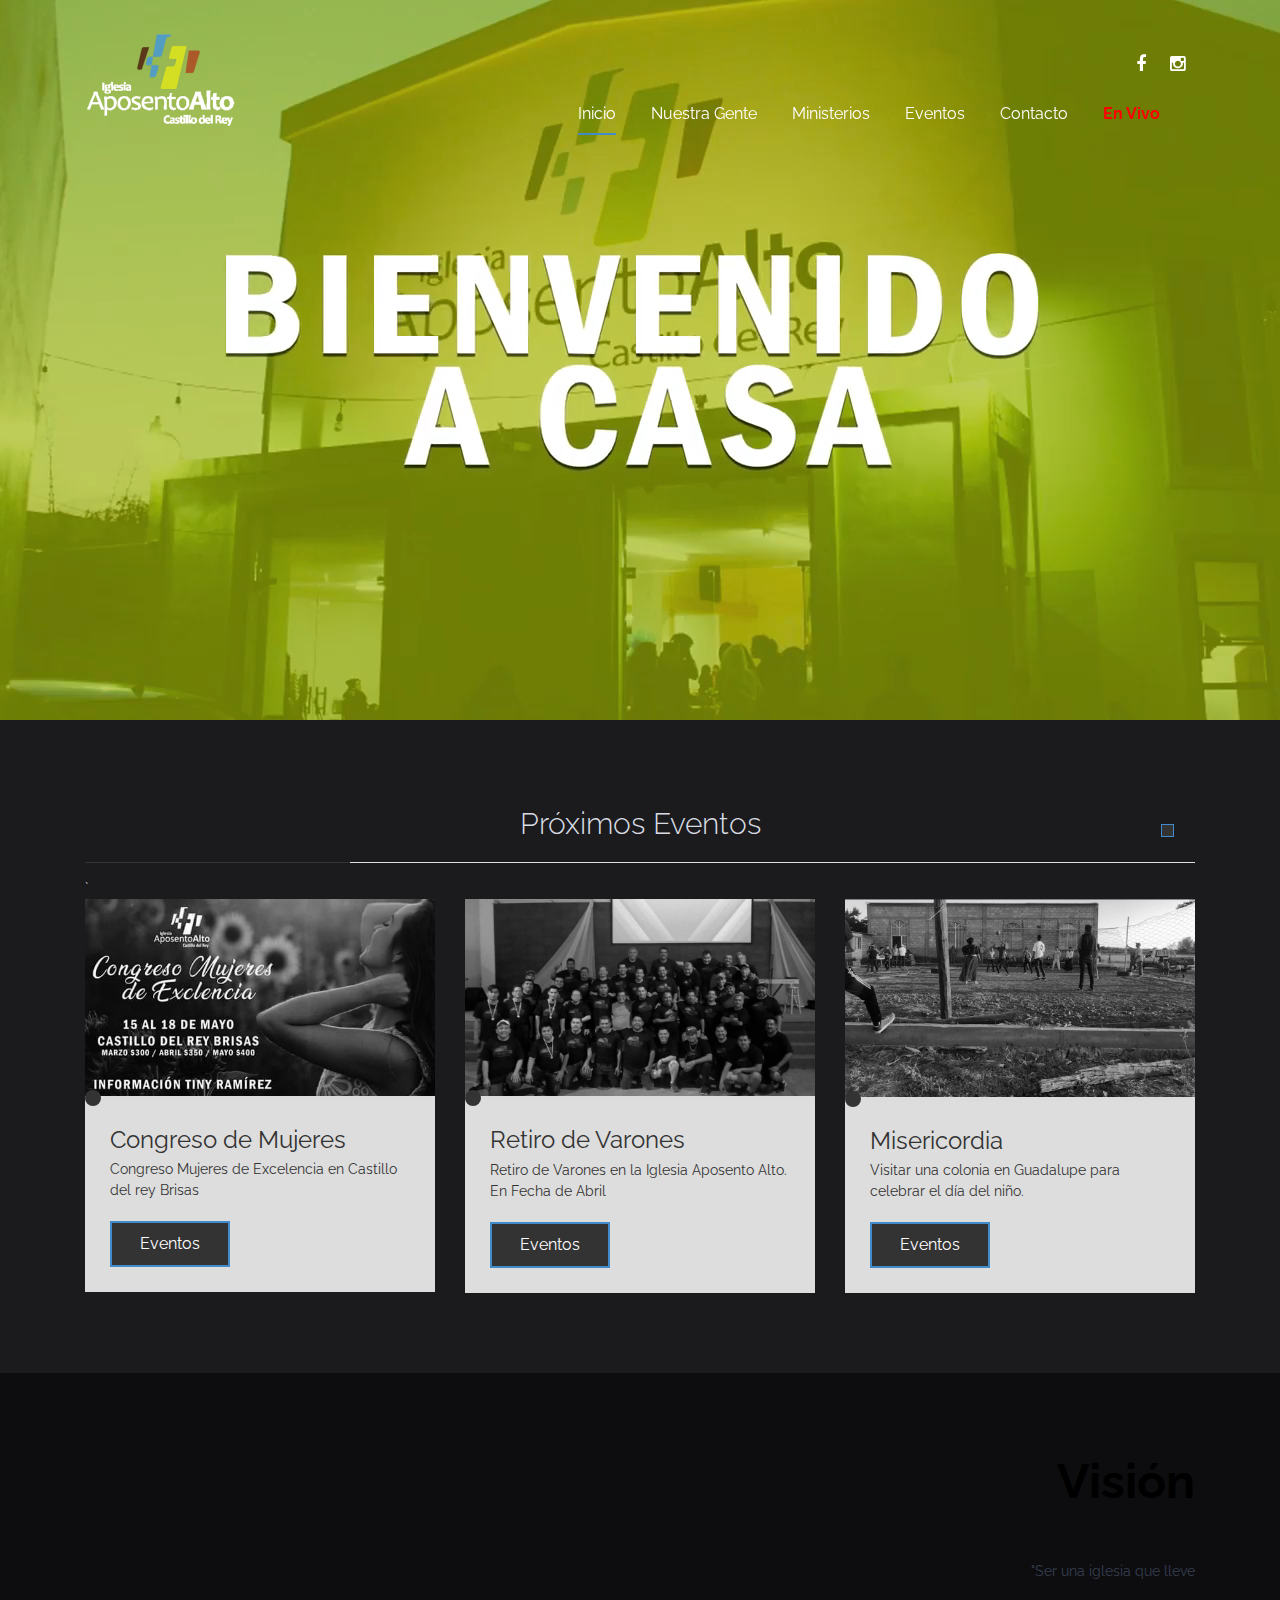
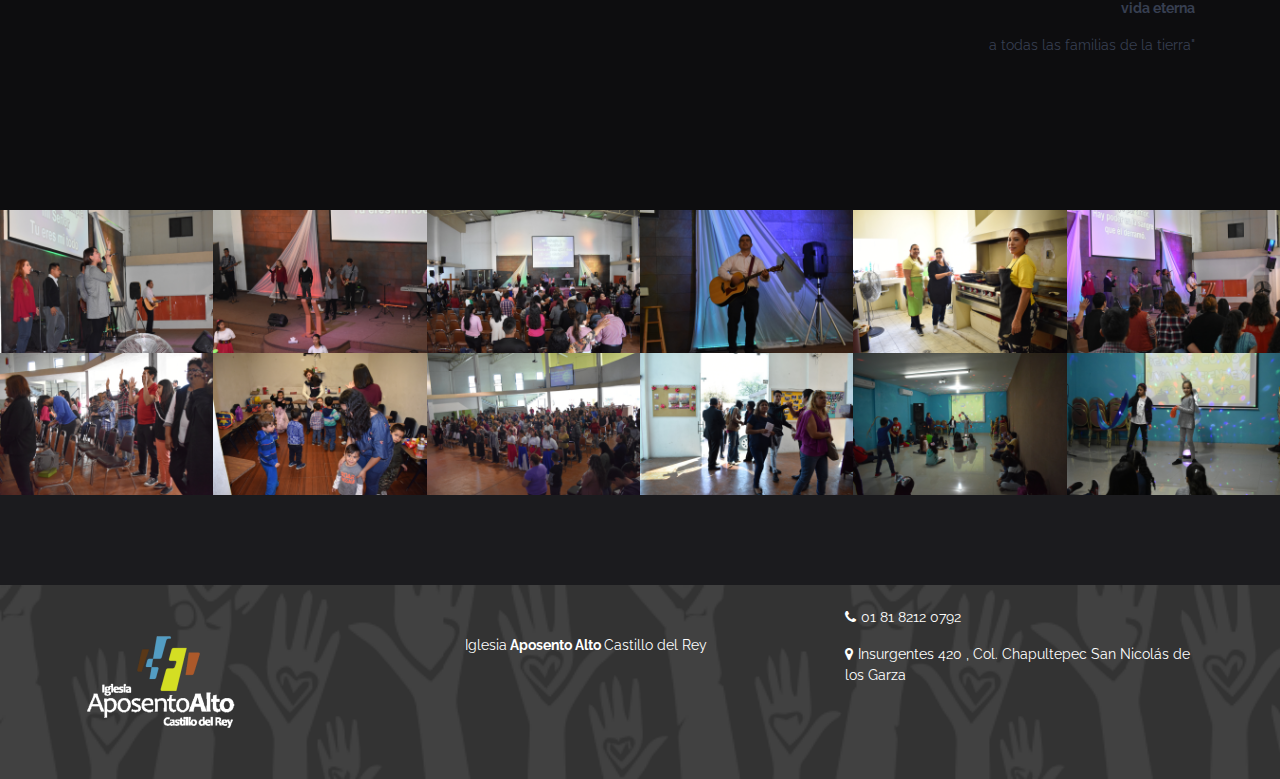
<file: index.html>
<!DOCTYPE html>
<html lang="en">
<head>
    <meta charset="utf-8">
    <meta name="viewport" content="width=device-width, initial-scale=1.0">
    <meta name="description" content="Bootstrap Responsive Onepage HTML Template">
    <meta name="author" content="">
	<!--title-->
    <title>Iglesia Aposento Alto Castillo del Rey</title>

	<!--CSS-->
    <link href="css/bootstrap.min.css" rel="stylesheet">
    <link href="css/font-awesome.min.css" rel="stylesheet">
	<link href="css/animate.css" rel="stylesheet">
	<link href="css/prettyPhoto.css" rel="stylesheet">
	<link href="css/main.css" rel="stylesheet">
	<link id="css-preset" href="css/presets/preset1.css" rel="stylesheet">
	<link href="css/responsive.css" rel="stylesheet">

	<!--Google Fonts-->
	<link href='https://fonts.googleapis.com/css?family=Raleway:400,300,500,700,800,100,600' rel='stylesheet' type='text/css'>
	<link href='https://fonts.googleapis.com/css?family=Roboto:400,900' rel='stylesheet' type='text/css'>

    <!--[if lt IE 9]>
	    <script src="js/html5shiv.js"></script>
	    <script src="js/respond.min.js"></script>
    <![endif]-->


    <!-- icons -->
    <link rel="icon" href="images/ico/favicon.ico">
    <link rel="apple-touch-icon-precomposed" sizes="144x144" href="../images/ico/apple-touch-icon-144-precomposed.png">
    <link rel="apple-touch-icon-precomposed" sizes="114x114" href="../images/ico/apple-touch-icon-114-precomposed.png">
    <link rel="apple-touch-icon-precomposed" sizes="72x72" href="../images/ico/apple-touch-icon-72-precomposed.png">
    <link rel="apple-touch-icon-precomposed" sizes="57x57" href="../images/ico/apple-touch-icon-57-precomposed.png">

</head><!--/head-->
<body>
	<!-- Page Loader -->
	<div class="preloader">
        <div id="loaderImage"></div>
    </div>
	<header id="navigation">
        <div class="navbar main-nav navbar-expand-lg" role="banner">
            <div class="container">
                <button class="navbar-toggler" type="button" data-toggle="collapse" data-target="#navbarNav" aria-controls="navbarNav" aria-expanded="false" aria-label="Toggle navigation">
                    <span class="navbar-toggler-icon"><i class="fa fa-align-justify"></i></span>
                </button>
                <a class="navbar-brand" href="index.html">
                	<h1><img class="img-fluid" src="images/logo-white.png" alt="logo"></h1>
                </a>

				<div class="top-bar">
					<div class="footer-socials text-right">
						<ul>
							<li>
								<a href="https://www.facebook.com/craposentoalto/" target="_blank">
									<i class="fa fa-facebook"></i>
								</a>
							</li>
							<li><a href="#"><i class="fa fa-instagram"></i></a></li>

						</ul>
					</div>
				</div>
                <nav id="navbarNav" class="collapse navbar-collapse navbar-right justify-content-end">
                    <ul class="nav navbar-nav">
                        <li class="active"><a href="#myVideo"><span>Inicio</span></a></li>
						<li><a href="nuestra-gente.html"><span>Nuestra Gente</span></a></li>
                        <li><a href="ministerios.html"><span>Ministerios</span></a></li>
						<li><a href="eventos.html"><span>Eventos</span></a></li>
                        <li><a href="contacto.html"><span>Contacto</span></a></li>
                        <li><a href="en-vivo.html"><span  style="color:red; font-weight: bolder;">En Vivo</span></a></li>
                    </ul>
                </nav>
            </div>
        </div>
    </header><!--/#navigation-->

	<video autoplay muted loop id="myVideo">
	  <source src="videos/video-home.mp4" type="video/mp4">
	</video>

	<div id="eventos" class="padding-bottom">
		<div class="container">
			<div class="section-title">
				<h1>Próximos Eventos</h1>
			</div>
			<div id="eventos-carousel" class="carousel slide" data-ride="carousel">
`				<ol class="carousel-indicators">
					<li data-target="#eventos-carousel" data-slide-to="0" class="active"></li>
				</ol>
				<div class="carousel-inner">
					<div class="item carousel-item active">
						<div class="row">
							<div class="col-md-4">
								<div class="list-image border-one">
									<img class="img-fluid" src="images/eventos/c-mujeres2019.jpg" alt="" />
								</div>
								<div class="list-info">
									<h2>Congreso de Mujeres</h2>

									<p>Congreso Mujeres de Excelencia en Castillo del rey Brisas</p>
									<a href="#" class="btn btn-primary">Eventos</a>
								</div>
							</div>
							<div class="col-md-4">
								<div class="list-image border-two">
									<img class="img-fluid" src="images/eventos/ev-varones.jpg" alt="" />
								</div>
								<div class="list-info">
									<h2>Retiro de Varones</h2>
									<p>Retiro de Varones en la Iglesia Aposento Alto. En Fecha de Abril </p>

									<a href="#" class="btn btn-primary">Eventos</a>
								</div>
							</div>
							<div class="col-md-4">
								<div class="list-image border-three">
									<img class="img-fluid" src="images/eventos/ev-muestra.png" alt="" />
								</div>
								<div class="list-info">
									<h2>Misericordia</h2>
									<p>Visitar una colonia en Guadalupe para celebrar el día del niño.</p>
									<a href="#" class="btn btn-primary">Eventos</a>
								</div>
							</div>
						</div>
					</div>
				</div>
			</div>
		</div>
	</div><!--/#eventos-->




	<div id="vision" class="padding-top parallax-section">
		<div class="container">
				<div class="text-right">
					<h1 style=  "font-weight: bolder; color: black">Visión</h1>
					<p>"Ser una iglesia que lleve </p>
					<p><span style=  "font-weight: bolder;">vida eterna</span></p>
					<p>a todas las familias de la tierra"</p>
				</div>
		</div>
	</div><!--/#vision-->

		<div id="photo-gallery" class="padding-bottom-two">
		<div class="container-fluid">
			<div class="row">
				<div class="col-sm-6 col-md-3 col-lg-2">
					<div class="single-photo">
						<div class="gallery-content">
							<img class="img-fluid" src="images/gallery/DSC_0044.JPG" alt="" />
							<div class="photo-info">
								<a href="images/gallery/DSC_044.JPG" data-gallery="prettyPhoto"><i class="fa fa-camera"></i></a>
							</div>
						</div>
					</div>
				</div>
				<div class="col-sm-6 col-md-3 col-lg-2">
					<div class="single-photo">
						<div class="gallery-content">
							<img class="img-fluid" src="images/gallery/DSC_0049.JPG" alt="" />
							<div class="photo-info">
								<a href="images/gallery/DSC_0049.JPG" data-gallery="prettyPhoto"><i class="fa fa-camera"></i></a>
							</div>
						</div>
					</div>
				</div>
				<div class="col-sm-6 col-md-3 col-lg-2">
					<div class="single-photo">
						<div class="gallery-content">
							<img class="img-fluid" src="images/gallery/DSC_0056.JPG" alt="" />
							<div class="photo-info">
								<a href="images/gallery/DSC_0056.JPG" data-gallery="prettyPhoto"><i class="fa fa-camera"></i></a>
							</div>
						</div>
					</div>
				</div>
				<div class="col-sm-6 col-md-3 col-lg-2">
					<div class="single-photo">
						<div class="gallery-content">
							<img class="img-fluid" src="images/gallery/DSC_0058.JPG" alt="" />
							<div class="photo-info">
								<a href="images/gallery/DSC_0058.JPG" data-gallery="prettyPhoto"><i class="fa fa-camera"></i></a>
							</div>
						</div>
					</div>
				</div>
				<div class="col-sm-6 col-md-3 col-lg-2">
					<div class="single-photo">
						<div class="gallery-content">
							<img class="img-fluid" src="images/gallery/DSC_0128.JPG" alt="" />
							<div class="photo-info">
								<a href="images/gallery/DSC_0128.JPG" data-gallery="prettyPhoto"><i class="fa fa-camera"></i></a>
							</div>
						</div>
					</div>
				</div>
				<div class="col-sm-6 col-md-3 col-lg-2">
					<div class="single-photo">
						<div class="gallery-content">
							<img class="img-fluid" src="images/gallery/DSC_0087.JPG" alt="" />
							<div class="photo-info">
								<a href="images/gallery/DSC_0087.JPG" data-gallery="prettyPhoto"><i class="fa fa-camera"></i></a>
							</div>
						</div>
					</div>
				</div>
				<div class="col-sm-6 col-md-3 col-lg-2">
					<div class="single-photo">
						<div class="gallery-content">
							<img class="img-fluid" src="images/gallery/DSC_0096.JPG" alt="" />
							<div class="photo-info">
								<a href="images/gallery/DSC_0096.JPG" data-gallery="prettyPhoto"><i class="fa fa-camera"></i></a>
							</div>
						</div>
					</div>
				</div>
				<div class="col-sm-6 col-md-3 col-lg-2">
					<div class="single-photo">
						<div class="gallery-content">
							<img class="img-fluid" src="images/gallery/DSC_0134.JPG" alt="" />
							<div class="photo-info">
								<a href="images/gallery/DSC_0134.JPG" data-gallery="prettyPhoto"><i class="fa fa-camera"></i></a>
							</div>
						</div>
					</div>
				</div>
				<div class="col-sm-6 col-md-3 col-lg-2">
					<div class="single-photo">
						<div class="gallery-content">
							<img class="img-fluid" src="images/gallery/DSC_0106.JPG" alt="" />
							<div class="photo-info">
								<a href="images/gallery/DSC_0106.JPG" data-gallery="prettyPhoto"><i class="fa fa-camera"></i></a>
							</div>
						</div>
					</div>
				</div>
				<div class="col-sm-6 col-md-3 col-lg-2">
					<div class="single-photo">
						<div class="gallery-content">
							<img class="img-fluid" src="images/gallery/DSC_0113.JPG" alt="" />
							<div class="photo-info">
								<a href="images/gallery/DSC_0113.JPG" data-gallery="prettyPhoto"><i class="fa fa-camera"></i></a>
							</div>
						</div>
					</div>
				</div>
				<div class="col-sm-6 col-md-3 col-lg-2">
					<div class="single-photo">
						<div class="gallery-content">
							<img class="img-fluid" src="images/gallery/DSC_0115.JPG" alt="" />
							<div class="photo-info">
								<a href="images/gallery/DSC_0115.JPG" data-gallery="prettyPhoto"><i class="fa fa-camera"></i></a>
							</div>
						</div>
					</div>
				</div>
				<div class="col-sm-6 col-md-3 col-lg-2">
					<div class="single-photo">
						<div class="gallery-content">
							<img class="img-fluid" src="images/gallery/DSC_0117.JPG" alt="" />
							<div class="photo-info">
								<a href="images/gallery/DSC_0117.JPG" data-gallery="prettyPhoto"><i class="fa fa-camera"></i></a>
							</div>
						</div>
					</div>
				</div>
			</div>
		</div>
	</div><!--/#Photo-Gallery-->

	<footer id="footer">
		<div class="container">
			<div class="row">
				<div class="col-md-4">
					<a href="index.html"><img class="img-fluid" src="images/logo-white.png" alt="" /></a>
				</div>
				<div class="col-md-4">
					<div class="copyright-text">
						<p>Iglesia<a href="#"> Aposento Alto </a>Castillo del Rey</p>
					</div>
				</div>
				<div class="col-md-4">
					<!-- <p><span class="contact-mail"><a href="#"><i style="margin-right: 5px" class="fa fa-envelope-o"></i>  contact@humanity.com</a></span></p> -->
					<p><span><i style="margin-right: 5px" class="fa fa-phone"></i>01 81 8212 0792</span></p>
					<p><span><i style="margin-right: 5px" class="fa fa-map-marker"></i>Insurgentes 420 , Col. Chapultepec San Nicolás de los Garza</span></p>
				</div>
			</div>
		</div>
	</footer><!--/#footer-->

	<!--/#scripts-->
    <script src="js/jquery.js"></script>
    <script src="js/popper.min.js"></script>
    <script src="js/bootstrap.min.js"></script>
	<script src="js/jquery.prettyPhoto.js"></script>
	<script src="js/jquery.parallax.js"></script>
	<script src="js/smoothscroll.js"></script>
	<script src="js/jquery.nav.js"></script>
	<script src="js/canvas.js"></script>
	<script src="js/preloader_canvas.js"></script>
    <script src="js/main.js"></script>

</body>
</html>
</file>
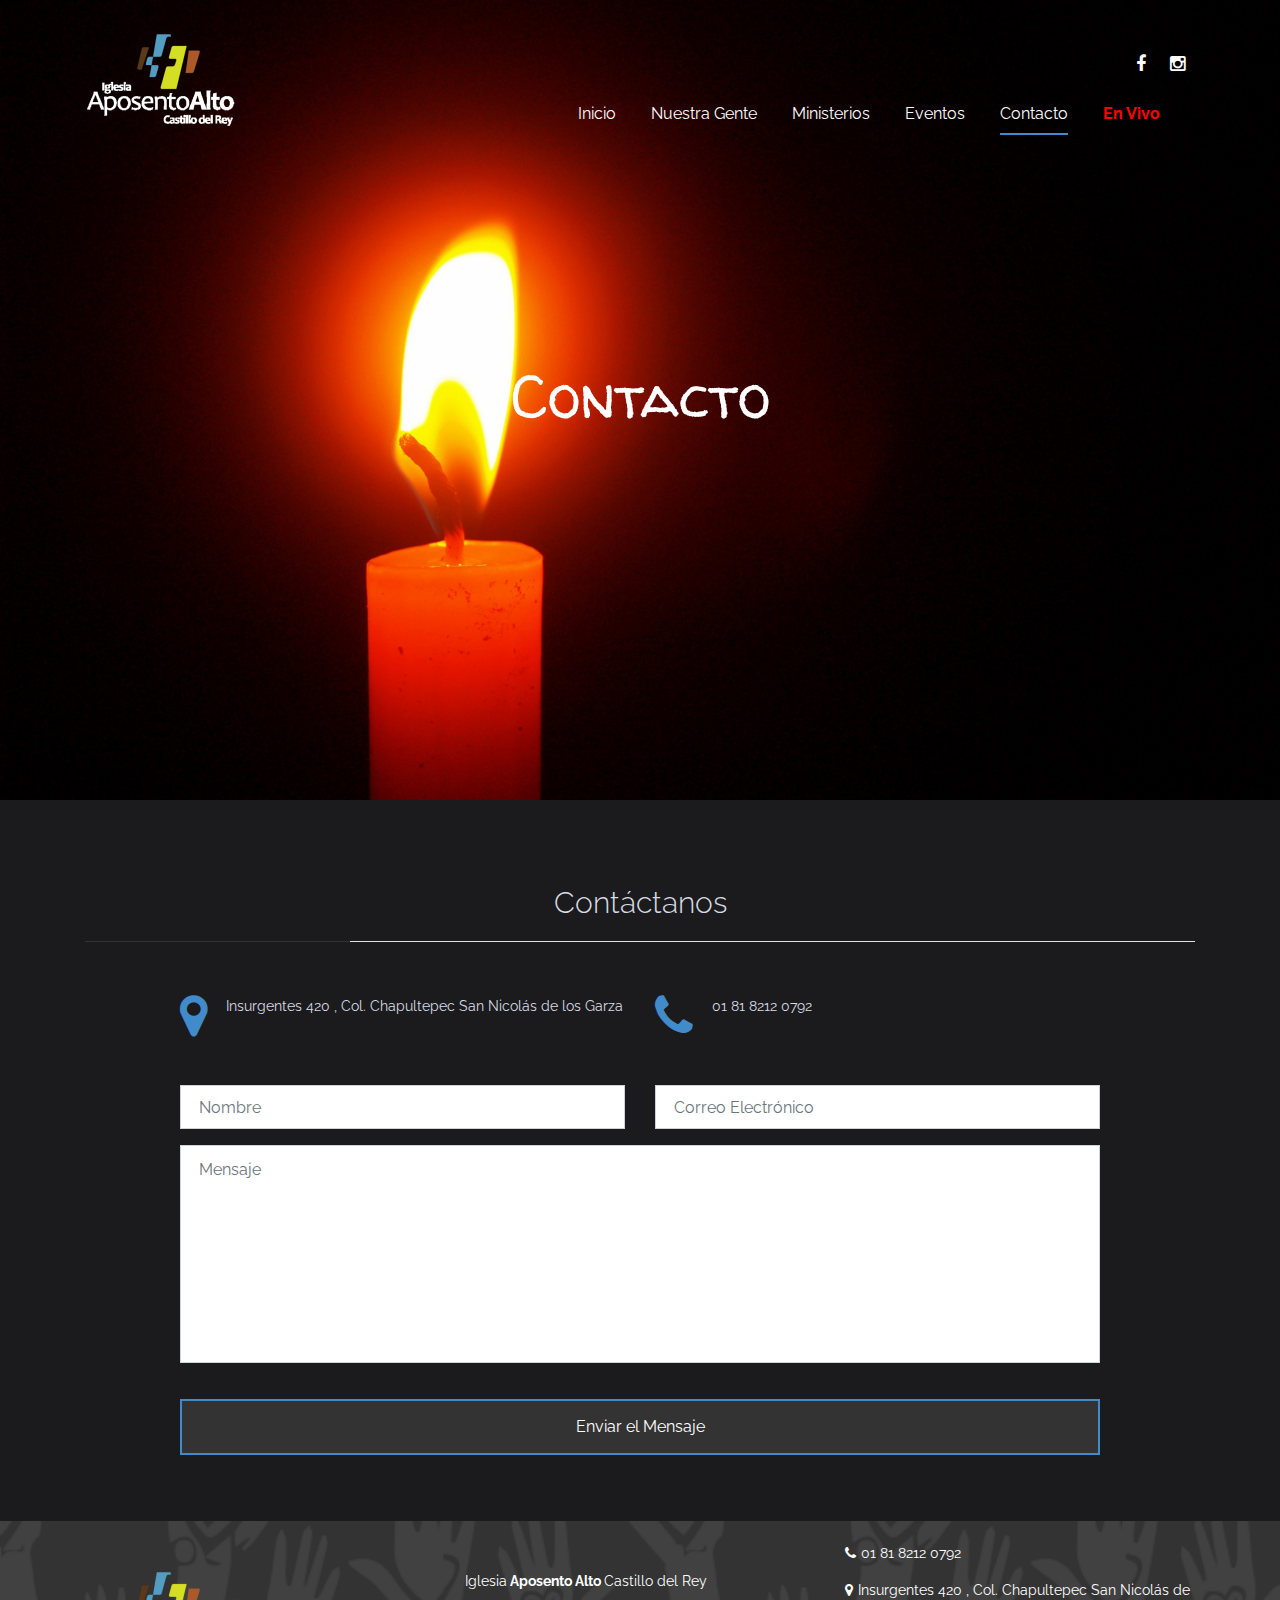
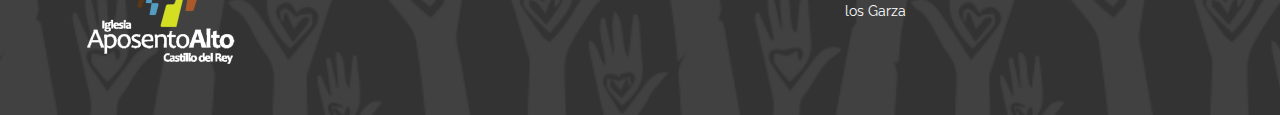
<file: contacto.html>
<!DOCTYPE html>
<html lang="en">
<head>
    <meta charset="utf-8">
    <meta name="viewport" content="width=device-width, initial-scale=1.0">
    <meta name="description" content="Bootstrap Responsive Onepage HTML Template">
    <meta name="author" content="">
	<!--title-->
    <title>Iglesia Aposento Alto Castillo del Rey</title>

	<!--CSS-->

    <link href="css/bootstrap.min.css" rel="stylesheet">
    <link href="css/font-awesome.min.css" rel="stylesheet">
	<link href="css/animate.css" rel="stylesheet">
	<link href="css/prettyPhoto.css" rel="stylesheet">
	<link href="css/main.css" rel="stylesheet">
	<link id="css-preset" href="css/presets/preset1.css" rel="stylesheet">
	<link href="css/responsive.css" rel="stylesheet">
	<link href="css/hover.css" rel="stylesheet">
	<link href="css/aos.css" rel="stylesheet">
	<!--Google Fonts-->
	<link href='https://fonts.googleapis.com/css?family=Raleway:400,300,500,700,800,100,600' rel='stylesheet' type='text/css'>
	<link href='https://fonts.googleapis.com/css?family=Roboto:400,900' rel='stylesheet' type='text/css'>
	<link href="https://fonts.googleapis.com/css?family=Walter+Turncoat" rel="stylesheet">

    <!--[if lt IE 9]>
	    <script src="js/html5shiv.js"></script>
	    <script src="js/respond.min.js"></script>
    <![endif]-->


    <!-- icons -->
    <link rel="icon" href="images/ico/favicon.ico">
    <link rel="apple-touch-icon-precomposed" sizes="144x144" href="../images/ico/apple-touch-icon-144-precomposed.png">
    <link rel="apple-touch-icon-precomposed" sizes="114x114" href="../images/ico/apple-touch-icon-114-precomposed.png">
    <link rel="apple-touch-icon-precomposed" sizes="72x72" href="../images/ico/apple-touch-icon-72-precomposed.png">
    <link rel="apple-touch-icon-precomposed" sizes="57x57" href="../images/ico/apple-touch-icon-57-precomposed.png">

</head><!--/head-->
<body>
	<!-- Page Loader -->
	<div class="preloader">
        <div id="loaderImage"></div>
    </div>
	<header id="navigation">
        <div class="navbar main-nav navbar-expand-lg" role="banner">
            <div class="container">
                <button class="navbar-toggler" type="button" data-toggle="collapse" data-target="#navbarNav" aria-controls="navbarNav" aria-expanded="false" aria-label="Toggle navigation">
                    <span class="navbar-toggler-icon"><i class="fa fa-align-justify"></i></span>
                </button>
                <a class="navbar-brand" href="index.html">
                	<h1><img class="img-fluid" src="images/logo-white.png" alt="logo"></h1>
                </a>

				<div class="top-bar">
					<div class="footer-socials text-right">
						<ul>
							<li><a target="_blank" href="https://www.facebook.com/craposentoalto/"><i class="fa fa-facebook"></i></a></li>
							<li><a href="#"><i class="fa fa-instagram"></i></a></li>
						</ul>
					</div>
				</div>
                <nav id="navbarNav" class="collapse navbar-collapse navbar-right justify-content-end">
                    <ul class="nav navbar-nav">
                        <li ><a href="index.html"><span>Inicio</span></a></li>
						<li><a href="nuestra-gente.html"><span>Nuestra Gente</span></a></li>
                        <li><a href="ministerios.html"><span>Ministerios</span></a></li>
						<li><a href="eventos.html"><span>Eventos</span></a></li>
                        <li class="active"><a href="contacto.html"><span>Contacto</span></a></li>
                        <li><a href="en-vivo.html"><span  style="color:red; font-weight: bolder;">En Vivo</span></a></li>
                    </ul>
                </nav>
            </div>
        </div>
    </header><!--/#navigation-->

	<div class="portada portada-imagen-contacto">
			<div id="title" class="row align-items-center justify-content-center">
				<h1>Contacto</h1>
			</div>
	</div>


	<div id="contact">
		<div class="container">
			<div class="section-title">
				<h1>Contáctanos</h1>
			</div>
			<div class="row">
				<div class="col-md-10 offset-md-1">
					<div class="row contact-details">
						<div class="col-md">
							<span><i class="fa fa-map-marker"></i></span>
							<p class="contact-info">Insurgentes 420 , Col. Chapultepec San Nicolás de los Garza</p>
						</div>
						<div class="col-md">
							<span><i class="fa fa-phone"></i></span>
							<p class="contact-info">01 81 8212 0792 </p>
						</div>
						<!-- <div class="col-md-4">
							<span><i class="fa fa-envelope"></i></span>
							<a class="contact-info" href="#">contact@humanity.com</a>
						</div> -->
					</div>
					<div class="contact-form">
						<form id="contact-form" class="contact-form" name="contact-form" method="post" action="#">
							<div class="row">
								<div class="form-group col-md-6">
									<input type="text" name="name" class="form-control" required="required" placeholder="Nombre">
								</div>
								<div class="form-group col-md-6">
									<input type="email" name="email" class="form-control" required="required" placeholder="Correo Electrónico">
								</div>
								<div class="form-group col">
									<textarea name="message" id="message" required="required" class="form-control" rows="8" placeholder="Mensaje"></textarea>
								</div>
							</div>
							<div class="form-group">
								<button type="submit" class="btn btn-primary">Enviar el Mensaje</button>
							</div>
						</form>
					</div>
				</div>
			</div>
		</div>
	</div><!--/#Contact-->




	<footer id="footer">
		<div class="container">
			<div class="row">
				<div class="col-md-4">
					<a href="index.html"><img class="img-fluid" src="images/logo-white.png" alt="" /></a>
				</div>
				<div class="col-md-4">
					<div class="copyright-text">
						<p>Iglesia<a href="#"> Aposento Alto </a>Castillo del Rey</p>
					</div>
				</div>
				<div class="col-md-4">
		      <!-- <p><span class="contact-mail"><a href="#"><i style="margin-right: 5px" class="fa fa-envelope-o"></i>  contact@humanity.com</a></span></p> -->
					<p><span><i style="margin-right: 5px" class="fa fa-phone"></i>01 81 8212 0792</span></p>
					<p><span><i style="margin-right: 5px" class="fa fa-map-marker"></i>Insurgentes 420 , Col. Chapultepec San Nicolás de los Garza</span></p>
				</div>
			</div>
		</div>
	</footer><!--/#footer-->

	<!--/#scripts-->
	<script src="js/aos.js"></script>
    <script src="js/jquery.js"></script>
    <script src="js/popper.min.js"></script>
    <script src="js/bootstrap.min.js"></script>
	<script src="js/jquery.prettyPhoto.js"></script>
	<script src="js/jquery.parallax.js"></script>
	<script src="js/smoothscroll.js"></script>
	<script src="js/jquery.nav.js"></script>
	<script src="js/canvas.js"></script>
	<script src="js/preloader_canvas.js"></script>
    <script src="js/main.js"></script>
    <script>AOS.init();</script>


</body>
</html>
</file>
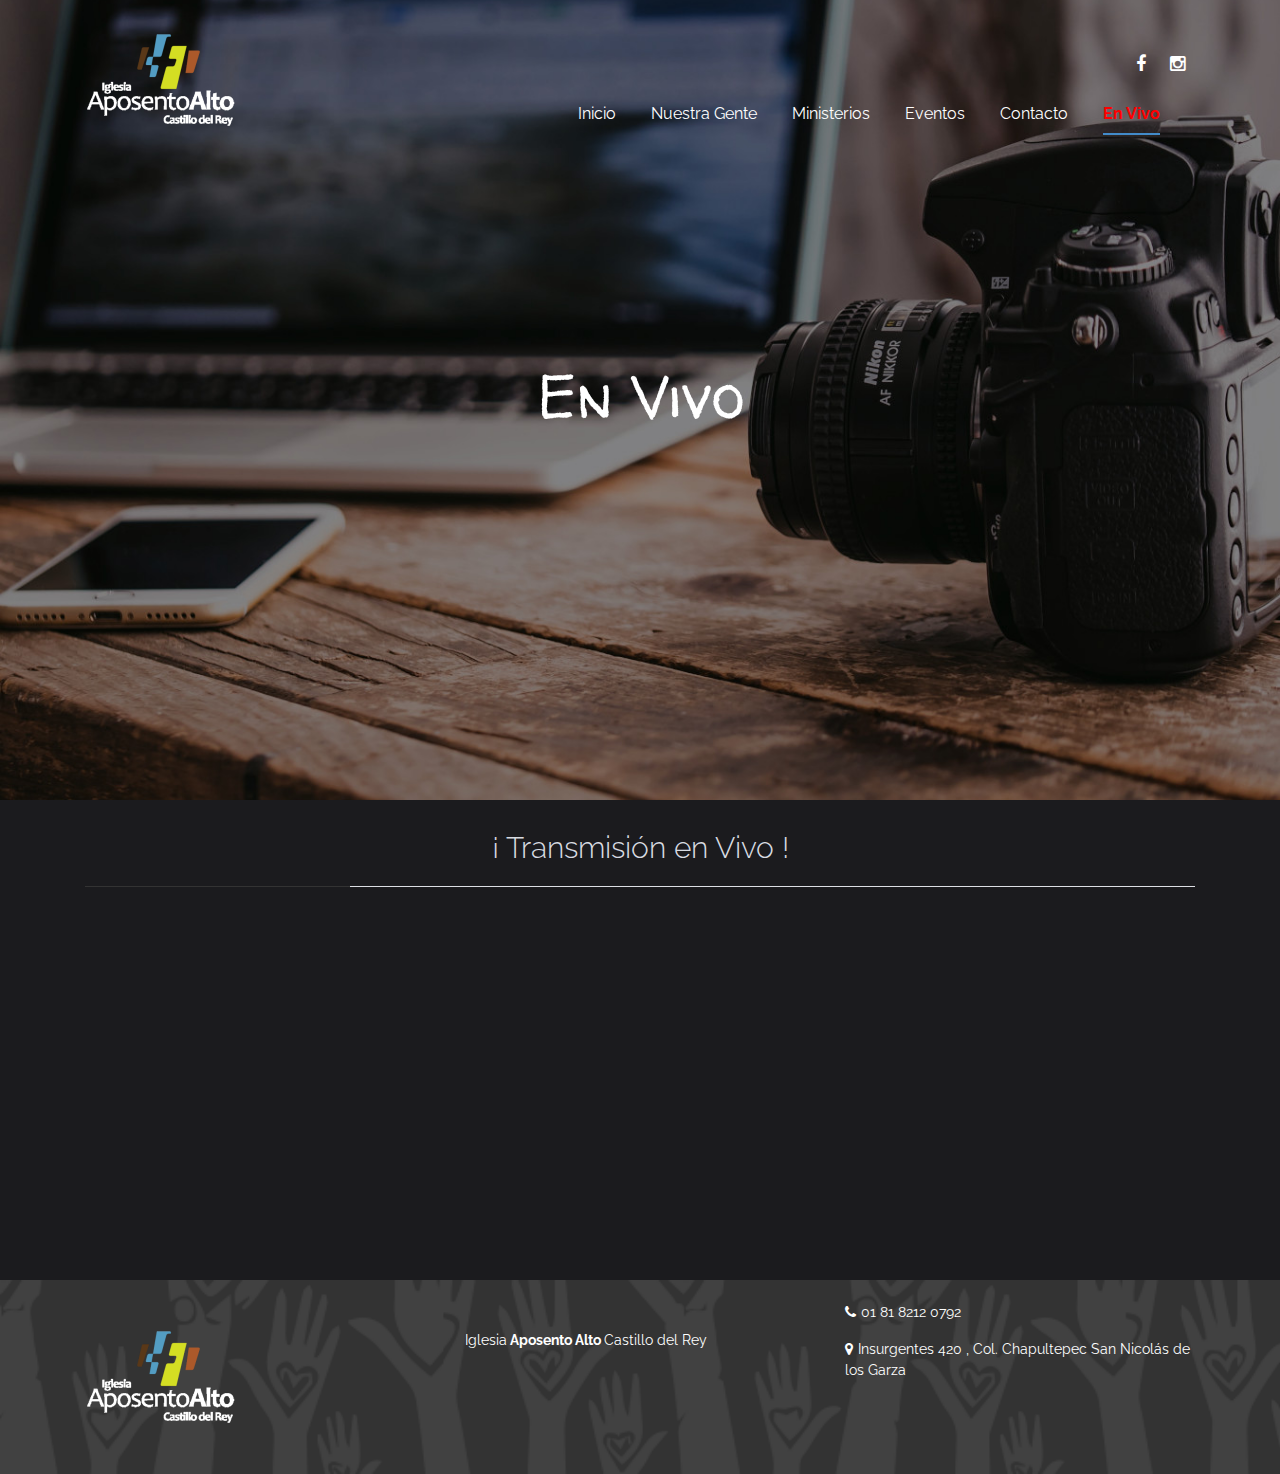
<file: en-vivo.html>
<!DOCTYPE html>
<html lang="en">
<head>
    <meta charset="utf-8">
    <meta name="viewport" content="width=device-width, initial-scale=1.0">
    <meta name="description" content="Página Web Aposento Alto Castillo del Rey">
    <meta name="Pedro de León" content="">
	<!--title-->
    <title>Iglesia Aposento Alto Castillo del Rey</title>

	<!--CSS-->

  <link href="css/bootstrap.min.css" rel="stylesheet">
  <link href="css/font-awesome.min.css" rel="stylesheet">
	<link href="css/animate.css" rel="stylesheet">
	<link href="css/prettyPhoto.css" rel="stylesheet">
	<link href="css/main.css" rel="stylesheet">
	<link id="css-preset" href="css/presets/preset1.css" rel="stylesheet">
	<link href="css/responsive.css" rel="stylesheet">
	<link href="css/hover.css" rel="stylesheet">
	<link href="css/aos.css" rel="stylesheet">
	<!--Google Fonts-->
	<link href='https://fonts.googleapis.com/css?family=Raleway:400,300,500,700,800,100,600' rel='stylesheet' type='text/css'>
	<link href='https://fonts.googleapis.com/css?family=Roboto:400,900' rel='stylesheet' type='text/css'>
	<link href="https://fonts.googleapis.com/css?family=Walter+Turncoat" rel="stylesheet">

    <!--[if lt IE 9]>
	    <script src="js/html5shiv.js"></script>
	    <script src="js/respond.min.js"></script>
    <![endif]-->


    <!-- icons -->
    <link rel="icon" href="images/ico/favicon.ico">
    <link rel="apple-touch-icon-precomposed" sizes="144x144" href="../images/ico/apple-touch-icon-144-precomposed.png">
    <link rel="apple-touch-icon-precomposed" sizes="114x114" href="../images/ico/apple-touch-icon-114-precomposed.png">
    <link rel="apple-touch-icon-precomposed" sizes="72x72" href="../images/ico/apple-touch-icon-72-precomposed.png">
    <link rel="apple-touch-icon-precomposed" sizes="57x57" href="../images/ico/apple-touch-icon-57-precomposed.png">

</head><!--/head-->
<body>
	<div id="fb-root"></div>
	<script async defer crossorigin="anonymous" src="https://connect.facebook.net/es_LA/sdk.js#xfbml=1&version=v3.3"></script>
	<!-- Page Loader -->
	<div class="preloader">
        <div id="loaderImage"></div>
    </div>
	<header id="navigation">
        <div class="navbar main-nav navbar-expand-lg" role="banner">
            <div class="container">
                <button class="navbar-toggler" type="button" data-toggle="collapse" data-target="#navbarNav" aria-controls="navbarNav" aria-expanded="false" aria-label="Toggle navigation">
                    <span class="navbar-toggler-icon"><i class="fa fa-align-justify"></i></span>
                </button>
                <a class="navbar-brand" href="index.html">
                	<h1><img class="img-fluid" src="images/logo-white.png" alt="logo"></h1>
                </a>

				<div class="top-bar">
					<div class="footer-socials text-right">
						<ul>
							<li><a target="_blank" href="https://www.facebook.com/craposentoalto/"><i class="fa fa-facebook"></i></a></li>
							<li><a href="#"><i class="fa fa-instagram"></i></a></li>
						</ul>
					</div>
				</div>
                <nav id="navbarNav" class="collapse navbar-collapse navbar-right justify-content-end">
                    <ul class="nav navbar-nav">
                        <li ><a href="index.html"><span>Inicio</span></a></li>
						            <li><a href="nuestra-gente.html"><span>Nuestra Gente</span></a></li>
                        <li><a href="ministerios.html"><span>Ministerios</span></a></li>
						            <li><a href="eventos.html"><span>Eventos</span></a></li>
                        <li ><a href="contacto.html"><span>Contacto</span></a></li>
                        <li ><a class="active" href="en-vivo.html"><span  style="color:red; font-weight: bolder;">En Vivo</span></a></li>
                    </ul>
                </nav>
            </div>
        </div>
    </header><!--/#navigation-->

	<div class="portada portada-imagen-en-vivo">
			<div id="title" class="row align-items-center justify-content-center">
				<h1>En Vivo</h1>
			</div>
	</div>


	<div id="en-vivo">
		<div class="container">
			<div class="section-title">
				<h1>¡ Transmisión en Vivo !</h1>
			</div>
			<div class="row">
				<div class="column">
					<iframe
              src="https://www.facebook.com/plugins/video.php?href=https%3A%2F%2Fwww.facebook.com%2Fcraposentoalto%2Fvideos%2F340684386630943%2F&show_text=0&width=560"
              width="560"
              height="322"
              style="border:none;overflow:hidden"
              scrolling="no" frameborder="0" allowTransparency="true" allowFullScreen="true">
          </iframe>
				</div>

				<div class="column">
          <div class="comments">
            <div  class="fb-comments"
                  data-href="http://www.facebook.com/craposentoalto/videos/340684386630943/"
                  data-width=""
                  data-numposts="5"
                  data-colorscheme="dark">
            </div>
          </div>

				</div>

			</div>
		</div>
	</div><!--/#Contact-->




	<footer id="footer">
		<div class="container">
			<div class="row">
				<div class="col-md-4">
					<a href="index.html"><img class="img-fluid" src="images/logo-white.png" alt="" /></a>
				</div>
				<div class="col-md-4">
					<div class="copyright-text">
						<p>Iglesia<a href="#"> Aposento Alto </a>Castillo del Rey</p>
					</div>
				</div>
				<div class="col-md-4">
					<!-- <p><span class="contact-mail"><a href="#"><i style="margin-right: 5px" class="fa fa-envelope-o"></i>  contact@humanity.com</a></span></p> -->
					<p><span><i style="margin-right: 5px" class="fa fa-phone"></i>01 81 8212 0792</span></p>
					<p><span><i style="margin-right: 5px" class="fa fa-map-marker"></i>Insurgentes 420 , Col. Chapultepec San Nicolás de los Garza</span></p>
				</div>
			</div>
		</div>
	</footer><!--/#footer-->

	<!--/#scripts-->
	<script src="js/aos.js"></script>
    <script src="js/jquery.js"></script>
    <script src="js/popper.min.js"></script>
    <script src="js/bootstrap.min.js"></script>
	<script src="js/jquery.prettyPhoto.js"></script>
	<script src="js/jquery.parallax.js"></script>
	<script src="js/smoothscroll.js"></script>
	<script src="js/jquery.nav.js"></script>
	<script src="js/canvas.js"></script>
	<script src="js/preloader_canvas.js"></script>
    <script src="js/main.js"></script>
    <script>AOS.init();</script>


</body>
</html>
</file>
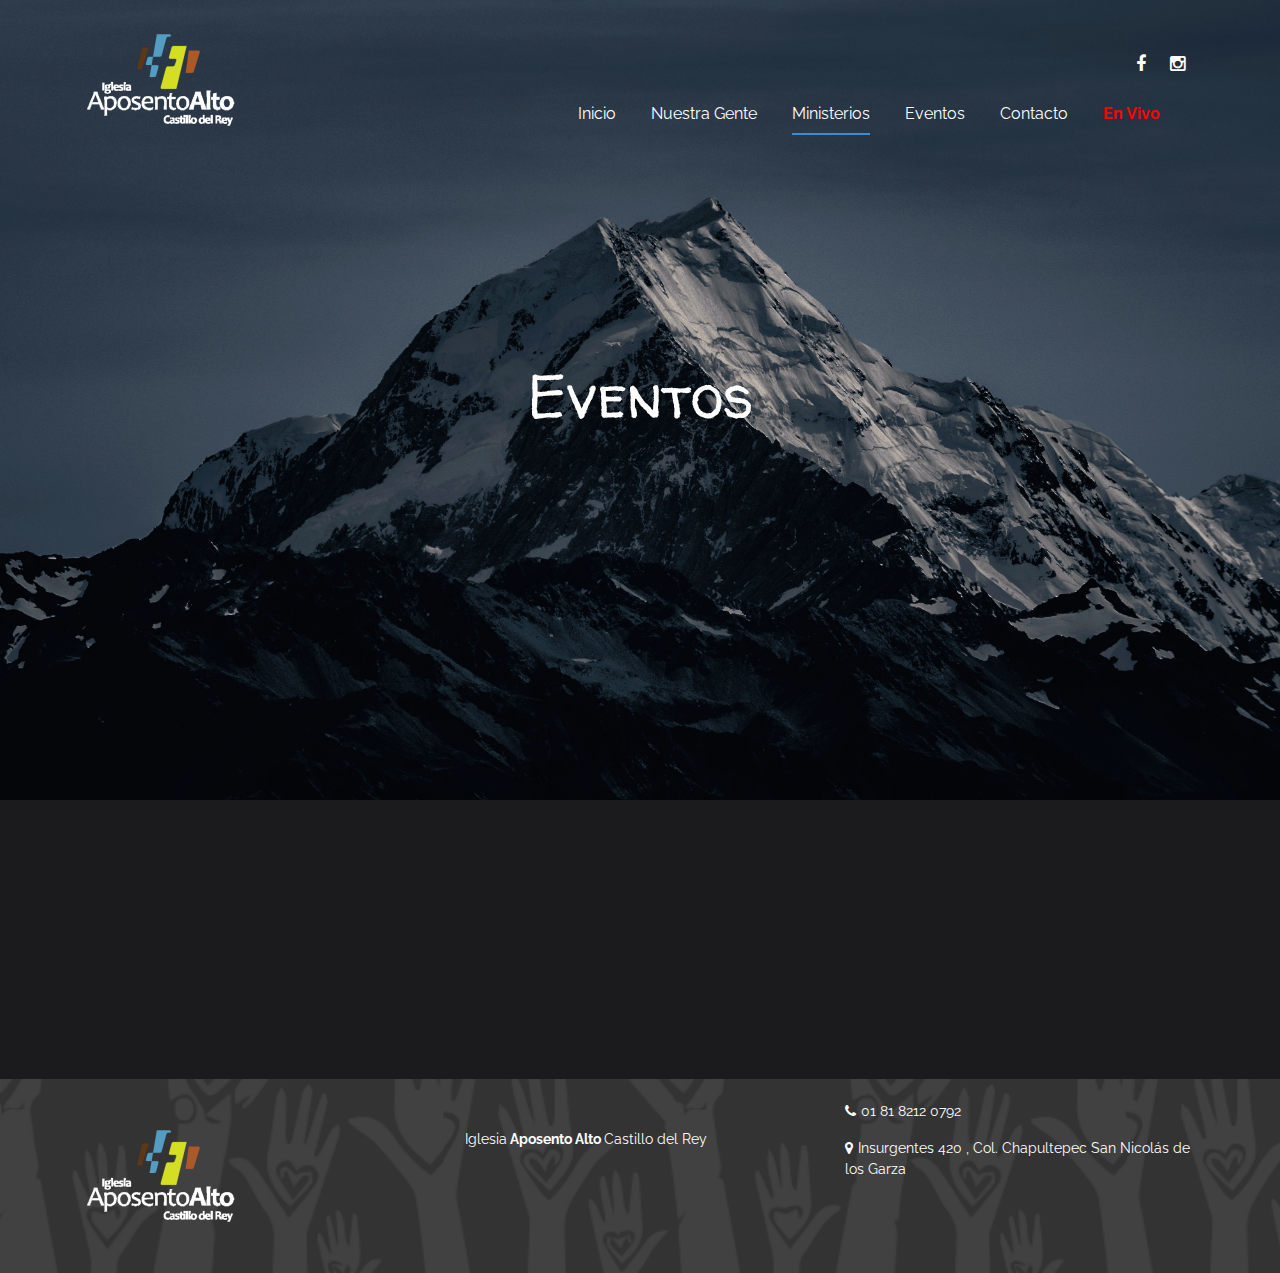
<file: eventos.html>
<!DOCTYPE html>
<html lang="en">
<head>
    <meta charset="utf-8">
    <meta name="viewport" content="width=device-width, initial-scale=1.0">
    <meta name="description" content="Bootstrap Responsive Onepage HTML Template">
    <meta name="author" content="">
	<!--title-->
    <title>Iglesia Aposento Alto Castillo del Rey</title>

	<!--CSS-->

    <link href="css/bootstrap.min.css" rel="stylesheet">
    <link href="css/font-awesome.min.css" rel="stylesheet">
	<link href="css/animate.css" rel="stylesheet">
	<link href="css/prettyPhoto.css" rel="stylesheet">
	<link href="css/main.css" rel="stylesheet">
	<link id="css-preset" href="css/presets/preset1.css" rel="stylesheet">
	<link href="css/responsive.css" rel="stylesheet">
	<link href="css/hover.css" rel="stylesheet">
	<link href="css/aos.css" rel="stylesheet">
	<!--Google Fonts-->
	<link href='https://fonts.googleapis.com/css?family=Raleway:400,300,500,700,800,100,600' rel='stylesheet' type='text/css'>
	<link href='https://fonts.googleapis.com/css?family=Roboto:400,900' rel='stylesheet' type='text/css'>
	<link href="https://fonts.googleapis.com/css?family=Walter+Turncoat" rel="stylesheet">

    <!--[if lt IE 9]>
	    <script src="js/html5shiv.js"></script>
	    <script src="js/respond.min.js"></script>
    <![endif]-->


    <!-- icons -->
    <link rel="icon" href="images/ico/favicon.ico">
    <link rel="apple-touch-icon-precomposed" sizes="144x144" href="../images/ico/apple-touch-icon-144-precomposed.png">
    <link rel="apple-touch-icon-precomposed" sizes="114x114" href="../images/ico/apple-touch-icon-114-precomposed.png">
    <link rel="apple-touch-icon-precomposed" sizes="72x72" href="../images/ico/apple-touch-icon-72-precomposed.png">
    <link rel="apple-touch-icon-precomposed" sizes="57x57" href="../images/ico/apple-touch-icon-57-precomposed.png">

</head><!--/head-->
<body>
	<!-- Page Loader -->
	<div class="preloader">
        <div id="loaderImage"></div>
    </div>
	<header id="navigation">
        <div class="navbar main-nav navbar-expand-lg" role="banner">
            <div class="container">
                <button class="navbar-toggler" type="button" data-toggle="collapse" data-target="#navbarNav" aria-controls="navbarNav" aria-expanded="false" aria-label="Toggle navigation">
                    <span class="navbar-toggler-icon"><i class="fa fa-align-justify"></i></span>
                </button>
                <a class="navbar-brand" href="index.html">
                	<h1><img class="img-fluid" src="images/logo-white.png" alt="logo"></h1>
                </a>

				<div class="top-bar">
					<div class="footer-socials text-right">
						<ul>
							<li><a href="https://www.facebook.com/craposentoalto/" target="_blank"><i class="fa fa-facebook"></i></a></li>
							<li><a href="#"><i class="fa fa-instagram"></i></a></li>
						</ul>
					</div>
				</div>
                <nav id="navbarNav" class="collapse navbar-collapse navbar-right justify-content-end">
                    <ul class="nav navbar-nav">
                        <li ><a href="index.html"><span>Inicio</span></a></li>
						<li><a href="nuestra-gente.html"><span>Nuestra Gente</span></a></li>
                        <li class="active"><a href="ministerios.html"><span>Ministerios</span></a></li>
						<li><a href=""><span>Eventos</span></a></li>
                        <li><a href="contacto.html"><span>Contacto</span></a></li>
                        <li><a href="en-vivo.html"><span  style="color:red; font-weight: bolder;">En Vivo</span></a></li>
                    </ul>
                </nav>
            </div>
        </div>
    </header><!--/#navigation-->

	<div class="portada portada-imagen-eventos">
			<div id="title" class="row align-items-center justify-content-center">
				<h1>Eventos</h1>
			</div>
	</div>



	<div id="nuestra-gente">
		<div class="card-deck">
			<div data-aos="zoom-in" class="card bg-dark text-white hvr-push">
				<div class="card-body">
					<h1 class="card-title">En construcción</h1>
				</div>
			</div>
			<div data-aos="zoom-in" class="card bg-dark text-white hvr-push">

				<div class="card-body">
					<h1 class="card-title">En construcción</h1>
				</div>
			</div>
			<div data-aos="zoom-in" class="card bg-dark text-white hvr-push">

				<div class="card-body">
					<h1 class="card-title">En construcción</h1>
				</div>
			</div>
		</div>

		<div style="padding-top: 20px;" class="card-deck">

			<div data-aos="zoom-in" class="card bg-dark text-white hvr-push">

				<div class="card-body">
					<h1 class="card-title">En construcción</h1>
				</div>
			</div>

			<div data-aos="zoom-in" class="card bg-dark text-white hvr-push">

				<div class="card-body">
					<h1 class="card-title">En construcción</h1>
				</div>
			</div>


			<div data-aos="zoom-in" class="card bg-dark text-white hvr-push">

				<div class="card-body">
					<h1 class="card-title">En construcción</h1>
				</div>
			</div>
		</div>


	</div>





	<footer id="footer">
		<div class="container">
			<div class="row">
				<div class="col-md-4">
					<a href="index.html"><img class="img-fluid" src="images/logo-white.png" alt="" /></a>
				</div>
				<div class="col-md-4">
					<div class="copyright-text">
						<p>Iglesia<a href="#"> Aposento Alto </a>Castillo del Rey</p>
					</div>
				</div>
				<div class="col-md-4">
					<!-- <p><span class="contact-mail"><a href="#"><i style="margin-right: 5px" class="fa fa-envelope-o"></i>  contact@humanity.com</a></span></p> -->
					<p><span><i style="margin-right: 5px" class="fa fa-phone"></i>01 81 8212 0792</span></p>
					<p><span><i style="margin-right: 5px" class="fa fa-map-marker"></i>Insurgentes 420 , Col. Chapultepec San Nicolás de los Garza</span></p>
				</div>
			</div>
		</div>
	</footer><!--/#footer-->

	<!--/#scripts-->
	<script src="js/aos.js"></script>
  <script src="js/jquery.js"></script>
  <script src="js/popper.min.js"></script>
  <script src="js/bootstrap.min.js"></script>
	<script src="js/jquery.prettyPhoto.js"></script>
	<script src="js/jquery.parallax.js"></script>
	<script src="js/smoothscroll.js"></script>
	<script src="js/jquery.nav.js"></script>
	<script src="js/canvas.js"></script>
	<script src="js/preloader_canvas.js"></script>
  <script src="js/main.js"></script>
  <script>AOS.init();</script>


</body>
</html>
</file>
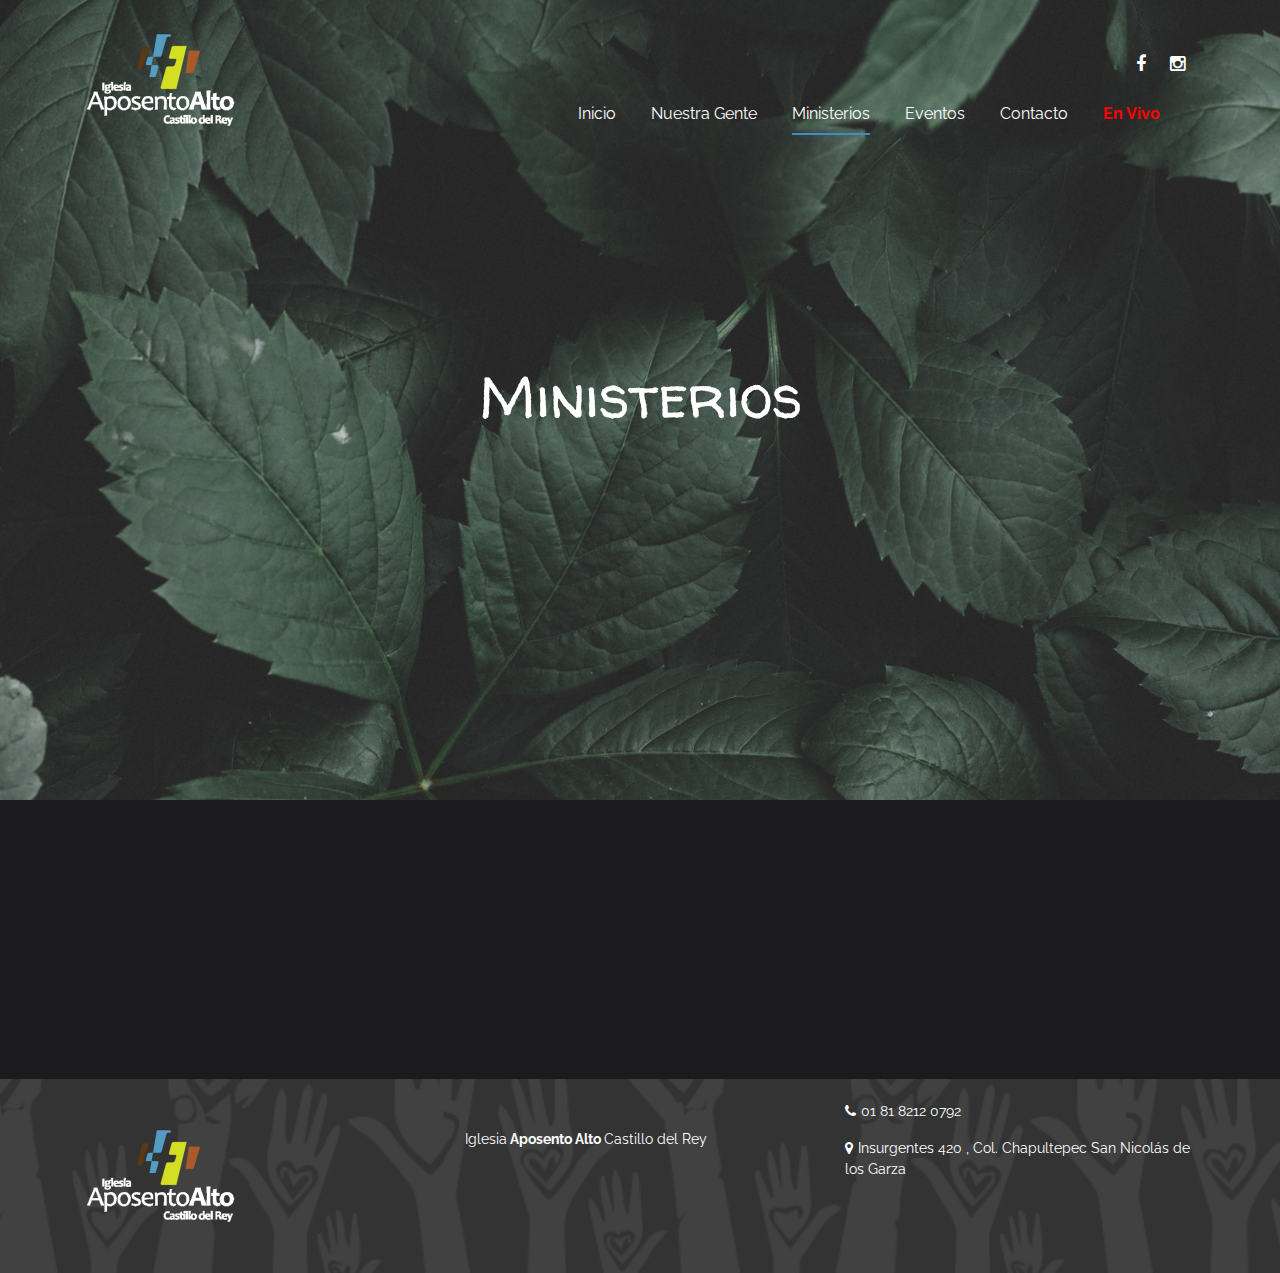
<file: ministerios.html>
<!DOCTYPE html>
<html lang="en">
<head>
    <meta charset="utf-8">
    <meta name="viewport" content="width=device-width, initial-scale=1.0">
    <meta name="description" content="Bootstrap Responsive Onepage HTML Template">
    <meta name="author" content="">
	<!--title-->
    <title>Iglesia Aposento Alto Castillo del Rey</title>

	<!--CSS-->

    <link href="css/bootstrap.min.css" rel="stylesheet">
    <link href="css/font-awesome.min.css" rel="stylesheet">
	<link href="css/animate.css" rel="stylesheet">
	<link href="css/prettyPhoto.css" rel="stylesheet">
	<link href="css/main.css" rel="stylesheet">
	<link id="css-preset" href="css/presets/preset1.css" rel="stylesheet">
	<link href="css/responsive.css" rel="stylesheet">
	<link href="css/hover.css" rel="stylesheet">
	<link href="css/aos.css" rel="stylesheet">
	<!--Google Fonts-->
	<link href='https://fonts.googleapis.com/css?family=Raleway:400,300,500,700,800,100,600' rel='stylesheet' type='text/css'>
	<link href='https://fonts.googleapis.com/css?family=Roboto:400,900' rel='stylesheet' type='text/css'>
	<link href="https://fonts.googleapis.com/css?family=Walter+Turncoat" rel="stylesheet">

    <!--[if lt IE 9]>
	    <script src="js/html5shiv.js"></script>
	    <script src="js/respond.min.js"></script>
    <![endif]-->


    <!-- icons -->
    <link rel="icon" href="images/ico/favicon.ico">
    <link rel="apple-touch-icon-precomposed" sizes="144x144" href="../images/ico/apple-touch-icon-144-precomposed.png">
    <link rel="apple-touch-icon-precomposed" sizes="114x114" href="../images/ico/apple-touch-icon-114-precomposed.png">
    <link rel="apple-touch-icon-precomposed" sizes="72x72" href="../images/ico/apple-touch-icon-72-precomposed.png">
    <link rel="apple-touch-icon-precomposed" sizes="57x57" href="../images/ico/apple-touch-icon-57-precomposed.png">

</head><!--/head-->
<body>
	<!-- Page Loader -->
	<div class="preloader">
        <div id="loaderImage"></div>
    </div>
	<header id="navigation">
        <div class="navbar main-nav navbar-expand-lg" role="banner">
            <div class="container">
                <button class="navbar-toggler" type="button" data-toggle="collapse" data-target="#navbarNav" aria-controls="navbarNav" aria-expanded="false" aria-label="Toggle navigation">
                    <span class="navbar-toggler-icon"><i class="fa fa-align-justify"></i></span>
                </button>
                <a class="navbar-brand" href="index.html">
                	<h1><img class="img-fluid" src="images/logo-white.png" alt="logo"></h1>
                </a>

				<div class="top-bar">
					<div class="footer-socials text-right">
						<ul>
							<li><a href="https://www.facebook.com/craposentoalto/" target="_blank"><i class="fa fa-facebook"></i></a></li>
							<li><a href="#"><i class="fa fa-instagram"></i></a></li>
						</ul>
					</div>
				</div>
                <nav id="navbarNav" class="collapse navbar-collapse navbar-right justify-content-end">
                    <ul class="nav navbar-nav">
                        <li ><a href="index.html"><span>Inicio</span></a></li>
						<li><a href="nuestra-gente.html"><span>Nuestra Gente</span></a></li>
                        <li class="active"><a href="ministerios.html"><span>Ministerios</span></a></li>
						<li><a href="eventos.html"><span>Eventos</span></a></li>
                        <li><a href="contacto.html"><span>Contacto</span></a></li>
                        <li><a href="en-vivo.html"><span  style="color:red; font-weight: bolder;">En Vivo</span></a></li>
                    </ul>
                </nav>
            </div>
        </div>
    </header><!--/#navigation-->

	<div class="portada portada-imagen-ministerios">
			<div id="title" class="row align-items-center justify-content-center">
				<h1>Ministerios</h1>
			</div>
	</div>



	<div id="nuestra-gente">
		<div class="card-deck">
			<div data-aos="zoom-in" class="card bg-dark text-white hvr-push">
				<div class="card-body">
					<h1 class="card-title">Alabanza</h1>
				</div>
			</div>
			<div data-aos="zoom-in" class="card bg-dark text-white hvr-push">

				<div class="card-body">
					<h1 class="card-title">Cafeteria</h1>
				</div>
			</div>
			<div data-aos="zoom-in" class="card bg-dark text-white hvr-push">

				<div class="card-body">
					<h1 class="card-title">Células</h1>
				</div>
			</div>
		</div>

		<div style="padding-top: 20px;" class="card-deck">

			<div data-aos="zoom-in" class="card bg-dark text-white hvr-push">

				<div class="card-body">
					<h1 class="card-title">Ujieres</h1>
				</div>
			</div>

			<div data-aos="zoom-in" class="card bg-dark text-white hvr-push">

				<div class="card-body">
					<h1 class="card-title">Intercesión</h1>
				</div>
			</div>


			<div data-aos="zoom-in" class="card bg-dark text-white hvr-push">

				<div class="card-body">
					<h1 class="card-title">Misericordia</h1>
				</div>
			</div>
		</div>


	</div>





	<footer id="footer">
		<div class="container">
			<div class="row">
				<div class="col-md-4">
					<a href="index.html"><img class="img-fluid" src="images/logo-white.png" alt="" /></a>
				</div>
				<div class="col-md-4">
					<div class="copyright-text">
						<p>Iglesia<a href="#"> Aposento Alto </a>Castillo del Rey</p>
					</div>
				</div>
				<div class="col-md-4">
					<!-- <p><span class="contact-mail"><a href="#"><i style="margin-right: 5px" class="fa fa-envelope-o"></i>  contact@humanity.com</a></span></p> -->
					<p><span><i style="margin-right: 5px" class="fa fa-phone"></i>01 81 8212 0792</span></p>
					<p><span><i style="margin-right: 5px" class="fa fa-map-marker"></i>Insurgentes 420 , Col. Chapultepec San Nicolás de los Garza</span></p>
				</div>
			</div>
		</div>
	</footer><!--/#footer-->

	<!--/#scripts-->
	<script src="js/aos.js"></script>
  <script src="js/jquery.js"></script>
  <script src="js/popper.min.js"></script>
  <script src="js/bootstrap.min.js"></script>
	<script src="js/jquery.prettyPhoto.js"></script>
	<script src="js/jquery.parallax.js"></script>
	<script src="js/smoothscroll.js"></script>
	<script src="js/jquery.nav.js"></script>
	<script src="js/canvas.js"></script>
	<script src="js/preloader_canvas.js"></script>
  <script src="js/main.js"></script>
  <script>AOS.init();</script>


</body>
</html>
</file>
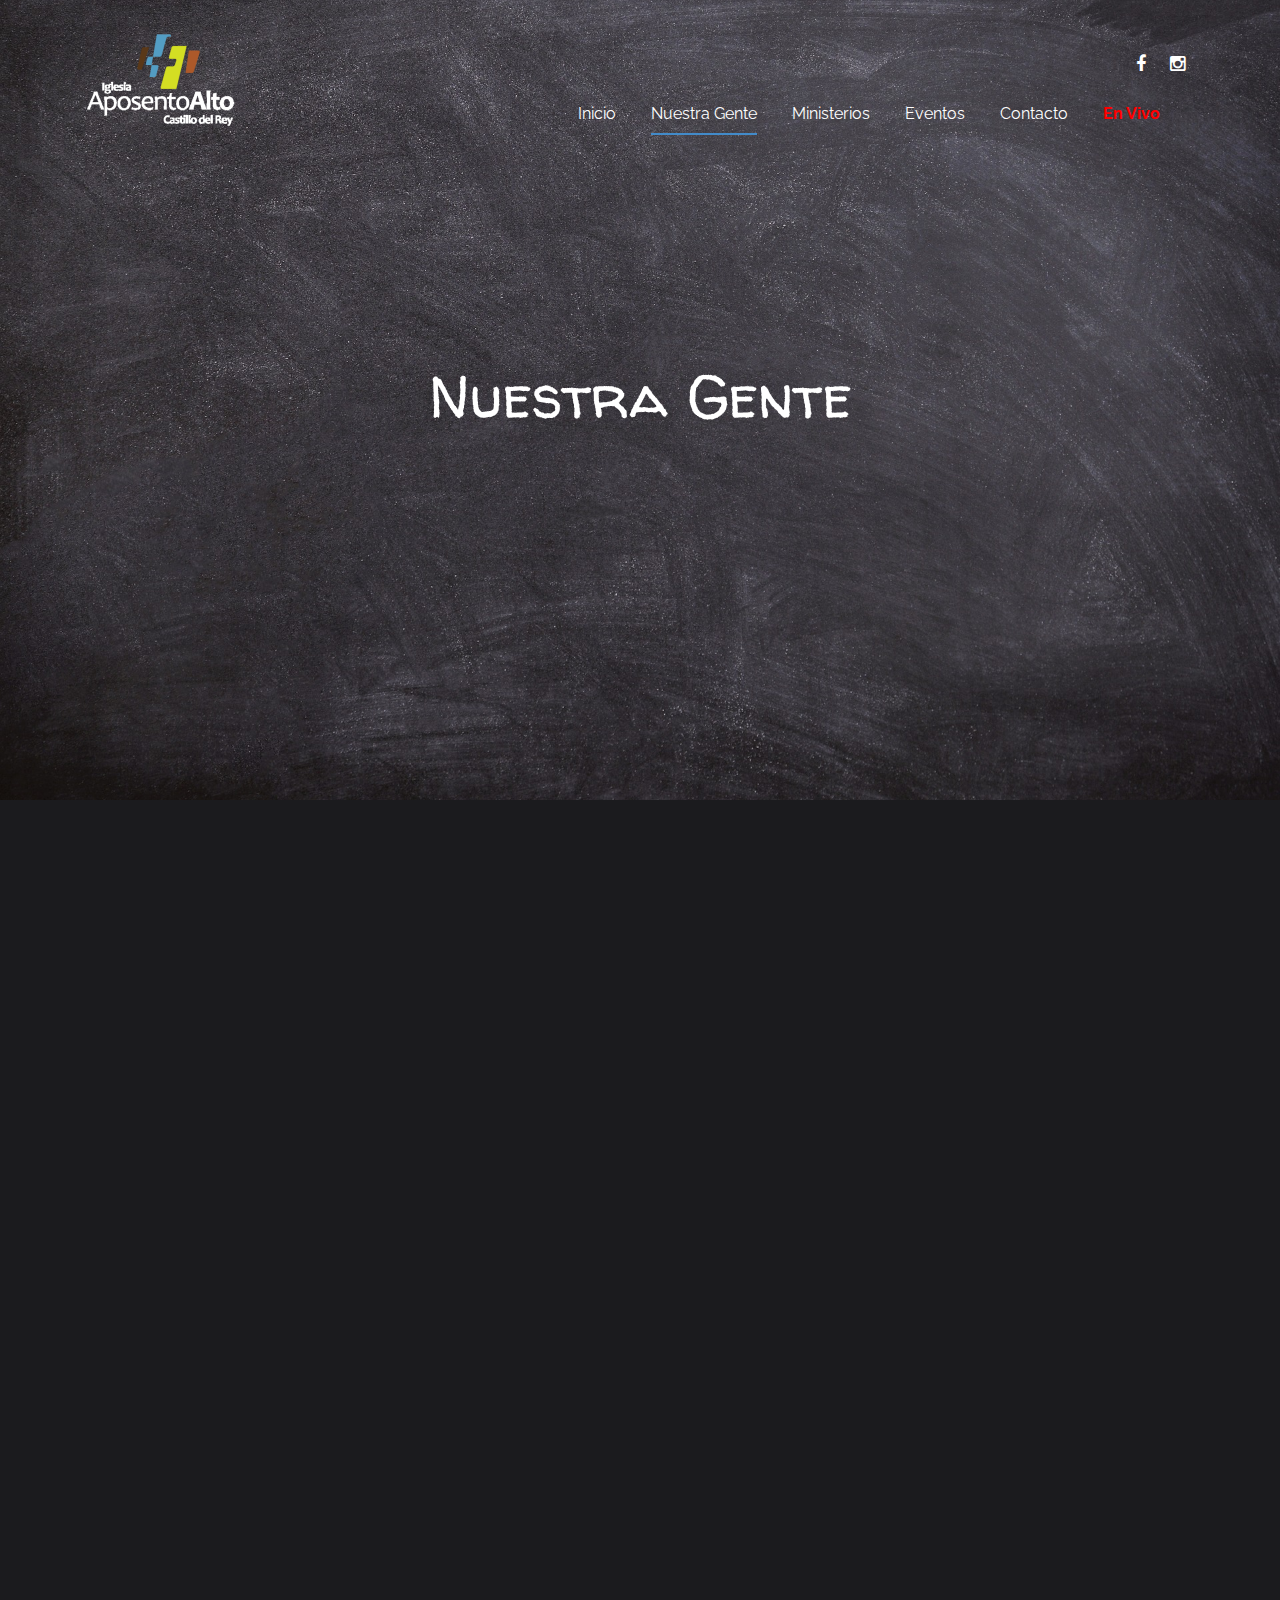
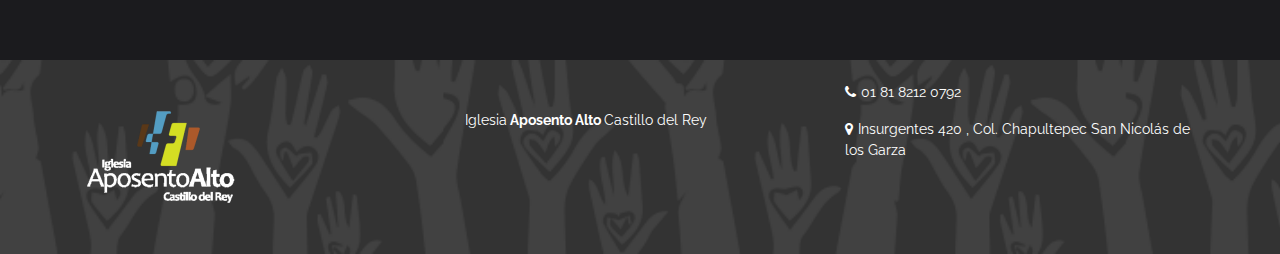
<file: nuestra-gente.html>
<!DOCTYPE html>
<html lang="en">
<head>
    <meta charset="utf-8">
    <meta name="viewport" content="width=device-width, initial-scale=1.0">
    <meta name="description" content="Bootstrap Responsive Onepage HTML Template">
    <meta name="author" content="">
	<!--title-->
    <title>Iglesia Aposento Alto Castillo del Rey</title>

	<!--CSS-->

  <link href="css/bootstrap.min.css" rel="stylesheet">
  <link href="css/font-awesome.min.css" rel="stylesheet">
	<link href="css/animate.css" rel="stylesheet">
	<link href="css/prettyPhoto.css" rel="stylesheet">
	<link href="css/main.css" rel="stylesheet">
	<link id="css-preset" href="css/presets/preset1.css" rel="stylesheet">
	<link href="css/responsive.css" rel="stylesheet">
	<link href="css/hover.css" rel="stylesheet">
	<link href="css/aos.css" rel="stylesheet">
	<!--Google Fonts-->
	<link href='https://fonts.googleapis.com/css?family=Raleway:400,300,500,700,800,100,600' rel='stylesheet' type='text/css'>
	<link href='https://fonts.googleapis.com/css?family=Roboto:400,900' rel='stylesheet' type='text/css'>
	<link href="https://fonts.googleapis.com/css?family=Walter+Turncoat" rel="stylesheet">

    <!--[if lt IE 9]>
	    <script src="js/html5shiv.js"></script>
	    <script src="js/respond.min.js"></script>
    <![endif]-->


    <!-- icons -->
    <link rel="icon" href="images/ico/favicon.ico">
    <link rel="apple-touch-icon-precomposed" sizes="144x144" href="../images/ico/apple-touch-icon-144-precomposed.png">
    <link rel="apple-touch-icon-precomposed" sizes="114x114" href="../images/ico/apple-touch-icon-114-precomposed.png">
    <link rel="apple-touch-icon-precomposed" sizes="72x72" href="../images/ico/apple-touch-icon-72-precomposed.png">
    <link rel="apple-touch-icon-precomposed" sizes="57x57" href="../images/ico/apple-touch-icon-57-precomposed.png">

</head><!--/head-->
<body>
	<!-- Page Loader -->
	<div class="preloader">
        <div id="loaderImage"></div>
    </div>
	<header id="navigation">
        <div class="navbar main-nav navbar-expand-lg" role="banner">
            <div class="container">
                <button class="navbar-toggler" type="button" data-toggle="collapse" data-target="#navbarNav" aria-controls="navbarNav" aria-expanded="false" aria-label="Toggle navigation">
                    <span class="navbar-toggler-icon"><i class="fa fa-align-justify"></i></span>
                </button>
                <a class="navbar-brand" href="index.html">
                	<h1><img class="img-fluid" src="images/logo-white.png" alt="logo"></h1>
                </a>

				<div class="top-bar">
					<div class="footer-socials text-right">
						<ul>
							<li><a href="https://www.facebook.com/craposentoalto/" target="_blank"><i class="fa fa-facebook"></i></a></li>
							<li><a href="#"><i class="fa fa-instagram"></i></a></li>
						</ul>
					</div>
				</div>
                <nav id="navbarNav" class="collapse navbar-collapse navbar-right justify-content-end">
                    <ul class="nav navbar-nav">
                        <li ><a href="index.html"><span>Inicio</span></a></li>
						<li class="active"><a href="nuestra-gente.html"><span>Nuestra Gente</span></a></li>
                        <li><a href="ministerios.html"><span>Ministerios</span></a></li>
						<li><a href="eventos.html"><span>Eventos</span></a></li>
                        <li><a href="contacto.html"><span>Contacto</span></a></li>
                        <li><a href="en-vivo.html"><span  style="color:red; font-weight: bolder;">En Vivo</span></a></li>
                    </ul>
                </nav>
            </div>
        </div>
    </header><!--/#navigation-->

	<div class="portada portada-imagen-nuestragente">
			<div  id="title" class="row align-items-center justify-content-center">
				<h1>Nuestra Gente</h1>
			</div>
	</div>



	<div id="nuestra-gente">
		<div class="card-deck">
			<div data-aos="zoom-in" class="card bg-dark text-white hvr-push">
			<img src="images/nuestra-gente/card-niños.jpg" class="card-img" alt="...">
				<div class="card-img-overlay">
					<h1 class="card-title">Niños</h1>
				</div>
			</div>
			<div data-aos="zoom-in" class="card bg-dark text-white hvr-push">
			<img src="images/nuestra-gente/card-varones.jpg" class="card-img" alt="...">
				<div class="card-img-overlay">
					<h1 class="card-title">Varones</h1>
				</div>
			</div>
			<div data-aos="zoom-in" class="card bg-dark text-white hvr-push">
			<img src="images/nuestra-gente/card-mujeres.jpg" class="card-img" alt="...">
				<div class="card-img-overlay">
					<h1 class="card-title">Mujeres</h1>
				</div>
			</div>
		</div>

		<div style="padding-top: 20px;" class="card-deck">

			<div data-aos="zoom-in" class="card bg-dark text-white hvr-push">
			<img src="images/nuestra-gente/ado-card.jpg" class="card-img" alt="...">
				<div class="card-img-overlay">
					<h1 class="card-title">Adolescentes</h1>
				</div>
			</div>

			<div data-aos="zoom-in" class="card bg-dark text-white hvr-push">
			<img src="images/nuestra-gente/card-jovenes.png" class="card-img" alt="...">
				<div class="card-img-overlay">
					<h1 class="card-title">Jóvenes</h1>
				</div>
			</div>
		</div>


	</div>





	<footer id="footer">
		<div class="container">
			<div class="row">
				<div class="col-md-4">
					<a href="index.html"><img class="img-fluid" src="images/logo-white.png" alt="" /></a>
				</div>
				<div class="col-md-4">
					<div class="copyright-text">
						<p>Iglesia<a href="#"> Aposento Alto </a>Castillo del Rey</p>
					</div>
				</div>
				<div class="col-md-4">
					<!-- <p><span class="contact-mail"><a href="#"><i style="margin-right: 5px" class="fa fa-envelope-o"></i>  contact@humanity.com</a></span></p> -->
					<p><span><i style="margin-right: 5px" class="fa fa-phone"></i>01 81 8212 0792</span></p>
					<p><span><i style="margin-right: 5px" class="fa fa-map-marker"></i>Insurgentes 420 , Col. Chapultepec San Nicolás de los Garza</span></p>
				</div>
			</div>
		</div>
	</footer><!--/#footer-->


	<!--/#scripts-->
	<script src="js/aos.js"></script>
    <script src="js/jquery.js"></script>
    <script src="js/popper.min.js"></script>
    <script src="js/bootstrap.min.js"></script>
	<script src="js/jquery.prettyPhoto.js"></script>
	<script src="js/jquery.parallax.js"></script>
	<script src="js/smoothscroll.js"></script>
	<script src="js/jquery.nav.js"></script>
	<script src="js/canvas.js"></script>
	<script src="js/preloader_canvas.js"></script>
    <script src="js/main.js"></script>
    <script>AOS.init();</script>


</body>
</html>
</file>
<file: css/prettyPhoto.css>
div.pp_default .pp_top,div.pp_default .pp_top .pp_middle,div.pp_default .pp_top .pp_left,div.pp_default .pp_top .pp_right,div.pp_default .pp_bottom,div.pp_default .pp_bottom .pp_left,div.pp_default .pp_bottom .pp_middle,div.pp_default .pp_bottom .pp_right{height:13px}
div.pp_default .pp_top .pp_left{background:url(../images/prettyPhoto/default/sprite.png) -78px -93px no-repeat}
div.pp_default .pp_top .pp_middle{background:url(../images/prettyPhoto/default/sprite_x.png) top left repeat-x}
div.pp_default .pp_top .pp_right{background:url(../images/prettyPhoto/default/sprite.png) -112px -93px no-repeat}
div.pp_default .pp_content .ppt{color:#f8f8f8}
div.pp_default .pp_content_container .pp_left{background:url(../images/prettyPhoto/default/sprite_y.png) -7px 0 repeat-y;padding-left:13px}
div.pp_default .pp_content_container .pp_right{background:url(../images/prettyPhoto/default/sprite_y.png) top right repeat-y;padding-right:13px}
div.pp_default .pp_next:hover{background:url(../images/prettyPhoto/default/sprite_next.png) center right no-repeat;cursor:pointer}
div.pp_default .pp_previous:hover{background:url(../images/prettyPhoto/default/sprite_prev.png) center left no-repeat;cursor:pointer}
div.pp_default .pp_expand{background:url(../images/prettyPhoto/default/sprite.png) 0 -29px no-repeat;cursor:pointer;width:28px;height:28px}
div.pp_default .pp_expand:hover{background:url(../images/prettyPhoto/default/sprite.png) 0 -56px no-repeat;cursor:pointer}
div.pp_default .pp_contract{background:url(../images/prettyPhoto/default/sprite.png) 0 -84px no-repeat;cursor:pointer;width:28px;height:28px}
div.pp_default .pp_contract:hover{background:url(../images/prettyPhoto/default/sprite.png) 0 -113px no-repeat;cursor:pointer}
div.pp_default .pp_close{width:30px;height:30px;background:url(../images/prettyPhoto/default/sprite.png) 2px 1px no-repeat;cursor:pointer}
div.pp_default .pp_gallery ul li a{background:url(../images/prettyPhoto/default/default_thumb.png) center center #f8f8f8;border:1px solid #aaa}
div.pp_default .pp_social{margin-top:7px}
div.pp_default .pp_gallery a.pp_arrow_previous,div.pp_default .pp_gallery a.pp_arrow_next{position:static;left:auto}
div.pp_default .pp_nav .pp_play,div.pp_default .pp_nav .pp_pause{background:url(../images/prettyPhoto/default/sprite.png) -51px 1px no-repeat;height:30px;width:30px}
div.pp_default .pp_nav .pp_pause{background-position:-51px -29px}
div.pp_default a.pp_arrow_previous,div.pp_default a.pp_arrow_next{background:url(../images/prettyPhoto/default/sprite.png) -31px -3px no-repeat;height:20px;width:20px;margin:4px 0 0}
div.pp_default a.pp_arrow_next{left:52px;background-position:-82px -3px}
div.pp_default .pp_content_container .pp_details{margin-top:5px}
div.pp_default .pp_nav{clear:none;height:30px;width:110px;position:relative}
div.pp_default .pp_nav .currentTextHolder{font-family:Georgia;font-style:italic;color:#999;font-size:11px;left:75px;line-height:25px;position:absolute;top:2px;margin:0;padding:0 0 0 10px}
div.pp_default .pp_close:hover,div.pp_default .pp_nav .pp_play:hover,div.pp_default .pp_nav .pp_pause:hover,div.pp_default .pp_arrow_next:hover,div.pp_default .pp_arrow_previous:hover{opacity:0.7}
div.pp_default .pp_description{font-size:11px;font-weight:700;line-height:14px;margin:5px 50px 5px 0}
div.pp_default .pp_bottom .pp_left{background:url(../images/prettyPhoto/default/sprite.png) -78px -127px no-repeat}
div.pp_default .pp_bottom .pp_middle{background:url(../images/prettyPhoto/default/sprite_x.png) bottom left repeat-x}
div.pp_default .pp_bottom .pp_right{background:url(../images/prettyPhoto/default/sprite.png) -112px -127px no-repeat}
div.pp_default .pp_loaderIcon{background:url(../images/prettyPhoto/default/loader.gif) center center no-repeat}
div.light_rounded .pp_top .pp_left{background:url(../images/prettyPhoto/light_rounded/sprite.png) -88px -53px no-repeat}
div.light_rounded .pp_top .pp_right{background:url(../images/prettyPhoto/light_rounded/sprite.png) -110px -53px no-repeat}
div.light_rounded .pp_next:hover{background:url(../images/prettyPhoto/light_rounded/btnNext.png) center right no-repeat;cursor:pointer}
div.light_rounded .pp_previous:hover{background:url(../images/prettyPhoto/light_rounded/btnPrevious.png) center left no-repeat;cursor:pointer}
div.light_rounded .pp_expand{background:url(../images/prettyPhoto/light_rounded/sprite.png) -31px -26px no-repeat;cursor:pointer}
div.light_rounded .pp_expand:hover{background:url(../images/prettyPhoto/light_rounded/sprite.png) -31px -47px no-repeat;cursor:pointer}
div.light_rounded .pp_contract{background:url(../images/prettyPhoto/light_rounded/sprite.png) 0 -26px no-repeat;cursor:pointer}
div.light_rounded .pp_contract:hover{background:url(../images/prettyPhoto/light_rounded/sprite.png) 0 -47px no-repeat;cursor:pointer}
div.light_rounded .pp_close{width:75px;height:22px;background:url(../images/prettyPhoto/light_rounded/sprite.png) -1px -1px no-repeat;cursor:pointer}
div.light_rounded .pp_nav .pp_play{background:url(../images/prettyPhoto/light_rounded/sprite.png) -1px -100px no-repeat;height:15px;width:14px}
div.light_rounded .pp_nav .pp_pause{background:url(../images/prettyPhoto/light_rounded/sprite.png) -24px -100px no-repeat;height:15px;width:14px}
div.light_rounded .pp_arrow_previous{background:url(../images/prettyPhoto/light_rounded/sprite.png) 0 -71px no-repeat}
div.light_rounded .pp_arrow_next{background:url(../images/prettyPhoto/light_rounded/sprite.png) -22px -71px no-repeat}
div.light_rounded .pp_bottom .pp_left{background:url(../images/prettyPhoto/light_rounded/sprite.png) -88px -80px no-repeat}
div.light_rounded .pp_bottom .pp_right{background:url(../images/prettyPhoto/light_rounded/sprite.png) -110px -80px no-repeat}
div.dark_rounded .pp_top .pp_left{background:url(../images/prettyPhoto/dark_rounded/sprite.png) -88px -53px no-repeat}
div.dark_rounded .pp_top .pp_right{background:url(../images/prettyPhoto/dark_rounded/sprite.png) -110px -53px no-repeat}
div.dark_rounded .pp_content_container .pp_left{background:url(../images/prettyPhoto/dark_rounded/contentPattern.png) top left repeat-y}
div.dark_rounded .pp_content_container .pp_right{background:url(../images/prettyPhoto/dark_rounded/contentPattern.png) top right repeat-y}
div.dark_rounded .pp_next:hover{background:url(../images/prettyPhoto/dark_rounded/btnNext.png) center right no-repeat;cursor:pointer}
div.dark_rounded .pp_previous:hover{background:url(../images/prettyPhoto/dark_rounded/btnPrevious.png) center left no-repeat;cursor:pointer}
div.dark_rounded .pp_expand{background:url(../images/prettyPhoto/dark_rounded/sprite.png) -31px -26px no-repeat;cursor:pointer}
div.dark_rounded .pp_expand:hover{background:url(../images/prettyPhoto/dark_rounded/sprite.png) -31px -47px no-repeat;cursor:pointer}
div.dark_rounded .pp_contract{background:url(../images/prettyPhoto/dark_rounded/sprite.png) 0 -26px no-repeat;cursor:pointer}
div.dark_rounded .pp_contract:hover{background:url(../images/prettyPhoto/dark_rounded/sprite.png) 0 -47px no-repeat;cursor:pointer}
div.dark_rounded .pp_close{width:75px;height:22px;background:url(../images/prettyPhoto/dark_rounded/sprite.png) -1px -1px no-repeat;cursor:pointer}
div.dark_rounded .pp_description{margin-right:85px;color:#fff}
div.dark_rounded .pp_nav .pp_play{background:url(../images/prettyPhoto/dark_rounded/sprite.png) -1px -100px no-repeat;height:15px;width:14px}
div.dark_rounded .pp_nav .pp_pause{background:url(../images/prettyPhoto/dark_rounded/sprite.png) -24px -100px no-repeat;height:15px;width:14px}
div.dark_rounded .pp_arrow_previous{background:url(../images/prettyPhoto/dark_rounded/sprite.png) 0 -71px no-repeat}
div.dark_rounded .pp_arrow_next{background:url(../images/prettyPhoto/dark_rounded/sprite.png) -22px -71px no-repeat}
div.dark_rounded .pp_bottom .pp_left{background:url(../images/prettyPhoto/dark_rounded/sprite.png) -88px -80px no-repeat}
div.dark_rounded .pp_bottom .pp_right{background:url(../images/prettyPhoto/dark_rounded/sprite.png) -110px -80px no-repeat}
div.dark_rounded .pp_loaderIcon{background:url(../images/prettyPhoto/dark_rounded/loader.gif) center center no-repeat}
div.dark_square .pp_left,div.dark_square .pp_middle,div.dark_square .pp_right,div.dark_square .pp_content{background:#000}
div.dark_square .pp_description{color:#fff;margin:0 85px 0 0}
div.dark_square .pp_loaderIcon{background:url(../images/prettyPhoto/dark_square/loader.gif) center center no-repeat}
div.dark_square .pp_expand{background:url(../images/prettyPhoto/dark_square/sprite.png) -31px -26px no-repeat;cursor:pointer}
div.dark_square .pp_expand:hover{background:url(../images/prettyPhoto/dark_square/sprite.png) -31px -47px no-repeat;cursor:pointer}
div.dark_square .pp_contract{background:url(../images/prettyPhoto/dark_square/sprite.png) 0 -26px no-repeat;cursor:pointer}
div.dark_square .pp_contract:hover{background:url(../images/prettyPhoto/dark_square/sprite.png) 0 -47px no-repeat;cursor:pointer}
div.dark_square .pp_close{width:75px;height:22px;background:url(../images/prettyPhoto/dark_square/sprite.png) -1px -1px no-repeat;cursor:pointer}
div.dark_square .pp_nav{clear:none}
div.dark_square .pp_nav .pp_play{background:url(../images/prettyPhoto/dark_square/sprite.png) -1px -100px no-repeat;height:15px;width:14px}
div.dark_square .pp_nav .pp_pause{background:url(../images/prettyPhoto/dark_square/sprite.png) -24px -100px no-repeat;height:15px;width:14px}
div.dark_square .pp_arrow_previous{background:url(../images/prettyPhoto/dark_square/sprite.png) 0 -71px no-repeat}
div.dark_square .pp_arrow_next{background:url(../images/prettyPhoto/dark_square/sprite.png) -22px -71px no-repeat}
div.dark_square .pp_next:hover{background:url(../images/prettyPhoto/dark_square/btnNext.png) center right no-repeat;cursor:pointer}
div.dark_square .pp_previous:hover{background:url(../images/prettyPhoto/dark_square/btnPrevious.png) center left no-repeat;cursor:pointer}
div.light_square .pp_expand{background:url(../images/prettyPhoto/light_square/sprite.png) -31px -26px no-repeat;cursor:pointer}
div.light_square .pp_expand:hover{background:url(../images/prettyPhoto/light_square/sprite.png) -31px -47px no-repeat;cursor:pointer}
div.light_square .pp_contract{background:url(../images/prettyPhoto/light_square/sprite.png) 0 -26px no-repeat;cursor:pointer}
div.light_square .pp_contract:hover{background:url(../images/prettyPhoto/light_square/sprite.png) 0 -47px no-repeat;cursor:pointer}
div.light_square .pp_close{width:75px;height:22px;background:url(../images/prettyPhoto/light_square/sprite.png) -1px -1px no-repeat;cursor:pointer}
div.light_square .pp_nav .pp_play{background:url(../images/prettyPhoto/light_square/sprite.png) -1px -100px no-repeat;height:15px;width:14px}
div.light_square .pp_nav .pp_pause{background:url(../images/prettyPhoto/light_square/sprite.png) -24px -100px no-repeat;height:15px;width:14px}
div.light_square .pp_arrow_previous{background:url(../images/prettyPhoto/light_square/sprite.png) 0 -71px no-repeat}
div.light_square .pp_arrow_next{background:url(../images/prettyPhoto/light_square/sprite.png) -22px -71px no-repeat}
div.light_square .pp_next:hover{background:url(../images/prettyPhoto/light_square/btnNext.png) center right no-repeat;cursor:pointer}
div.light_square .pp_previous:hover{background:url(../images/prettyPhoto/light_square/btnPrevious.png) center left no-repeat;cursor:pointer}
div.facebook .pp_top .pp_left{background:url(../images/prettyPhoto/facebook/sprite.png) -88px -53px no-repeat}
div.facebook .pp_top .pp_middle{background:url(../images/prettyPhoto/facebook/contentPatternTop.png) top left repeat-x}
div.facebook .pp_top .pp_right{background:url(../images/prettyPhoto/facebook/sprite.png) -110px -53px no-repeat}
div.facebook .pp_content_container .pp_left{background:url(../images/prettyPhoto/facebook/contentPatternLeft.png) top left repeat-y}
div.facebook .pp_content_container .pp_right{background:url(../images/prettyPhoto/facebook/contentPatternRight.png) top right repeat-y}
div.facebook .pp_expand{background:url(../images/prettyPhoto/facebook/sprite.png) -31px -26px no-repeat;cursor:pointer}
div.facebook .pp_expand:hover{background:url(../images/prettyPhoto/facebook/sprite.png) -31px -47px no-repeat;cursor:pointer}
div.facebook .pp_contract{background:url(../images/prettyPhoto/facebook/sprite.png) 0 -26px no-repeat;cursor:pointer}
div.facebook .pp_contract:hover{background:url(../images/prettyPhoto/facebook/sprite.png) 0 -47px no-repeat;cursor:pointer}
div.facebook .pp_close{width:22px;height:22px;background:url(../images/prettyPhoto/facebook/sprite.png) -1px -1px no-repeat;cursor:pointer}
div.facebook .pp_description{margin:0 37px 0 0}
div.facebook .pp_loaderIcon{background:url(../images/prettyPhoto/facebook/loader.gif) center center no-repeat}
div.facebook .pp_arrow_previous{background:url(../images/prettyPhoto/facebook/sprite.png) 0 -71px no-repeat;height:22px;margin-top:0;width:22px}
div.facebook .pp_arrow_previous.disabled{background-position:0 -96px;cursor:default}
div.facebook .pp_arrow_next{background:url(../images/prettyPhoto/facebook/sprite.png) -32px -71px no-repeat;height:22px;margin-top:0;width:22px}
div.facebook .pp_arrow_next.disabled{background-position:-32px -96px;cursor:default}
div.facebook .pp_nav{margin-top:0}
div.facebook .pp_nav p{font-size:15px;padding:0 3px 0 4px}
div.facebook .pp_nav .pp_play{background:url(../images/prettyPhoto/facebook/sprite.png) -1px -123px no-repeat;height:22px;width:22px}
div.facebook .pp_nav .pp_pause{background:url(../images/prettyPhoto/facebook/sprite.png) -32px -123px no-repeat;height:22px;width:22px}
div.facebook .pp_next:hover{background:url(../images/prettyPhoto/facebook/btnNext.png) center right no-repeat;cursor:pointer}
div.facebook .pp_previous:hover{background:url(../images/prettyPhoto/facebook/btnPrevious.png) center left no-repeat;cursor:pointer}
div.facebook .pp_bottom .pp_left{background:url(../images/prettyPhoto/facebook/sprite.png) -88px -80px no-repeat}
div.facebook .pp_bottom .pp_middle{background:url(../images/prettyPhoto/facebook/contentPatternBottom.png) top left repeat-x}
div.facebook .pp_bottom .pp_right{background:url(../images/prettyPhoto/facebook/sprite.png) -110px -80px no-repeat}
div.pp_pic_holder a:focus{outline:none}
div.pp_overlay{background:#000;display:none;left:0;position:absolute;top:0;width:100%;z-index:9500}
div.pp_pic_holder{display:none;position:absolute;width:100px;z-index:10000}
.pp_content{height:40px;min-width:40px}
* html .pp_content{width:40px}
.pp_content_container{position:relative;text-align:left;width:100%}
.pp_content_container .pp_left{padding-left:20px}
.pp_content_container .pp_right{padding-right:20px}
.pp_content_container .pp_details{float:left;margin:10px 0 2px}
.pp_description{display:none;margin:0}
.pp_social{float:left;margin:0}
.pp_social .facebook{float:left;margin-left:5px;width:55px;overflow:hidden}
.pp_social .twitter{float:left}
.pp_nav{clear:right;float:left;margin:3px 10px 0 0}
.pp_nav p{float:left;white-space:nowrap;margin:2px 4px}
.pp_nav .pp_play,.pp_nav .pp_pause{float:left;margin-right:4px;text-indent:-10000px}
a.pp_arrow_previous,a.pp_arrow_next{display:block;float:left;height:15px;margin-top:3px;overflow:hidden;text-indent:-10000px;width:14px}
.pp_hoverContainer{position:absolute;top:0;width:100%;z-index:2000}
.pp_gallery{display:none;left:50%;margin-top:-50px;position:absolute;z-index:10000}
.pp_gallery div{float:left;overflow:hidden;position:relative}
.pp_gallery ul{float:left;height:35px;position:relative;white-space:nowrap;margin:0 0 0 5px;padding:0}
.pp_gallery ul a{border:1px rgba(0,0,0,0.5) solid;display:block;float:left;height:33px;overflow:hidden}
.pp_gallery ul a img{border:0}
.pp_gallery li{display:block;float:left;margin:0 5px 0 0;padding:0}
.pp_gallery li.default a{background:url(../images/prettyPhoto/facebook/default_thumbnail.gif) 0 0 no-repeat;display:block;height:33px;width:50px}
.pp_gallery .pp_arrow_previous,.pp_gallery .pp_arrow_next{margin-top:7px!important}
a.pp_next{background:url(../images/prettyPhoto/light_rounded/btnNext.png) 10000px 10000px no-repeat;display:block;float:right;height:100%;text-indent:-10000px;width:49%}
a.pp_previous{background:url(../images/prettyPhoto/light_rounded/btnNext.png) 10000px 10000px no-repeat;display:block;float:left;height:100%;text-indent:-10000px;width:49%}
a.pp_expand,a.pp_contract{cursor:pointer;display:none;height:20px;position:absolute;right:30px;text-indent:-10000px;top:10px;width:20px;z-index:20000}
a.pp_close{position:absolute;right:0;top:0;display:block;line-height:22px;text-indent:-10000px}
.pp_loaderIcon{display:block;height:24px;left:50%;position:absolute;top:50%;width:24px;margin:-12px 0 0 -12px}
#pp_full_res{line-height:1!important}
#pp_full_res .pp_inline{text-align:left}
#pp_full_res .pp_inline p{margin:0 0 15px}
div.ppt{color:#fff;display:none;font-size:17px;z-index:9999;margin:0 0 5px 15px}
div.pp_default .pp_content,div.light_rounded .pp_content{background-color:#fff}
div.pp_default #pp_full_res .pp_inline,div.light_rounded .pp_content .ppt,div.light_rounded #pp_full_res .pp_inline,div.light_square .pp_content .ppt,div.light_square #pp_full_res .pp_inline,div.facebook .pp_content .ppt,div.facebook #pp_full_res .pp_inline{color:#000}
div.pp_default .pp_gallery ul li a:hover,div.pp_default .pp_gallery ul li.selected a,.pp_gallery ul a:hover,.pp_gallery li.selected a{border-color:#fff}
div.pp_default .pp_details,div.light_rounded .pp_details,div.dark_rounded .pp_details,div.dark_square .pp_details,div.light_square .pp_details,div.facebook .pp_details{position:relative}
div.light_rounded .pp_top .pp_middle,div.light_rounded .pp_content_container .pp_left,div.light_rounded .pp_content_container .pp_right,div.light_rounded .pp_bottom .pp_middle,div.light_square .pp_left,div.light_square .pp_middle,div.light_square .pp_right,div.light_square .pp_content,div.facebook .pp_content{background:#fff}
div.light_rounded .pp_description,div.light_square .pp_description{margin-right:85px}
div.light_rounded .pp_gallery a.pp_arrow_previous,div.light_rounded .pp_gallery a.pp_arrow_next,div.dark_rounded .pp_gallery a.pp_arrow_previous,div.dark_rounded .pp_gallery a.pp_arrow_next,div.dark_square .pp_gallery a.pp_arrow_previous,div.dark_square .pp_gallery a.pp_arrow_next,div.light_square .pp_gallery a.pp_arrow_previous,div.light_square .pp_gallery a.pp_arrow_next{margin-top:12px!important}
div.light_rounded .pp_arrow_previous.disabled,div.dark_rounded .pp_arrow_previous.disabled,div.dark_square .pp_arrow_previous.disabled,div.light_square .pp_arrow_previous.disabled{background-position:0 -87px;cursor:default}
div.light_rounded .pp_arrow_next.disabled,div.dark_rounded .pp_arrow_next.disabled,div.dark_square .pp_arrow_next.disabled,div.light_square .pp_arrow_next.disabled{background-position:-22px -87px;cursor:default}
div.light_rounded .pp_loaderIcon,div.light_square .pp_loaderIcon{background:url(../images/prettyPhoto/light_rounded/loader.gif) center center no-repeat}
div.dark_rounded .pp_top .pp_middle,div.dark_rounded .pp_content,div.dark_rounded .pp_bottom .pp_middle{background:url(../images/prettyPhoto/dark_rounded/contentPattern.png) top left repeat}
div.dark_rounded .currentTextHolder,div.dark_square .currentTextHolder{color:#c4c4c4}
div.dark_rounded #pp_full_res .pp_inline,div.dark_square #pp_full_res .pp_inline{color:#fff}
.pp_top,.pp_bottom{height:20px;position:relative}
* html .pp_top,* html .pp_bottom{padding:0 20px}
.pp_top .pp_left,.pp_bottom .pp_left{height:20px;left:0;position:absolute;width:20px}
.pp_top .pp_middle,.pp_bottom .pp_middle{height:20px;left:20px;position:absolute;right:20px}
* html .pp_top .pp_middle,* html .pp_bottom .pp_middle{left:0;position:static}
.pp_top .pp_right,.pp_bottom .pp_right{height:20px;left:auto;position:absolute;right:0;top:0;width:20px}
.pp_fade,.pp_gallery li.default a img{display:none}
</file>
<file: css/main.css>
/*
  Theme Name: Humanity
  Theme URL: http://demo.themeregion.com/Humanity
  Author: ThemeRegion
  Author URI: http://www.themeregion.com
  Description: Humanity Responsive HTML Template
  Version: 1.0
*/

/*=======================================================================
[Table of contents]
=========================================================================

1. Typography
2. Home / Navigation + Main Carousel
3. who-we-are
4. eventos
5. video-section
6. Recent-post
7. our members
8. photo-gallery
9. our-partner
10. vision
11. Contact Us
12. Footer
13. Carousel vertical
14. Carousel-Fade
15. Preloader
16. Color Chooser

==========================================================================*/


/*========================
=======Typography=========
==========================*/
body, html {
  height: 100%;
}

body {
	font-family: 'Raleway', sans-serif;
	font-size: 14px;
	color: #d8dbe2;
	background-color: #1b1b1e;

}

ul {
	list-style: none;
	margin:0;
	padding:0;
}

.navbar-nav li a:hover,
.navbar-nav li a:focus {
	outline:none;
	outline-offset: 0;
	text-decoration:none;
	background: transparent;
}

a {
	color: #fff;
	text-decoration: none;
	-webkit-transition: 300ms;
	-moz-transition: 300ms;
	-o-transition: 300ms;
	transition: 300ms;
}

a:focus,
a:hover {
	text-decoration: none;
	outline: none;
}

h1 {
	font-size:36px;
}

h2 {
	font-size: 24px;
}

h3 {
	font-size: 20px;
}

h4 {
	font-size: 18px;
}

h5 {
	font-size: 16px;
}

h1, h2, h3, h4, h5, h6 {
	font-family: 'Raleway', sans-serif;
	font-weight:normal;
}

.padding-top {
	padding-top:80px;
}

.padding-top-two {
	padding-top:40px;
}

.padding-bottom-two {
	padding-bottom:40px;
}

.padding-bottom{
	padding-bottom:80px;
}

.section-title {
	border-bottom: 1px solid #dddfe4;
	margin-bottom: 15px;
	padding-bottom: 0;
	position: relative;

}

.section-title h1 {
	margin-bottom:20px;
  margin-top: 30px;
	font-size:30px;
	font-weight:300;
  text-align: center;
}

.section-title:after {
	position:absolute;
	content:"";
	height:1px;
	width:265px;
}



.navbar-toggle {
	border:1px solid #fff;
	margin-top:10px;
}

.navbar-toggle .icon-bar {
	background-color: #fff;
}

.btn-primary {
	border-width:2px;
	border-radius: 0;
	color: #fff;
	padding: 14px 54px;
	font-size:16px;
	-webkit-transition: all 0.5s ease-in-out;
	-moz-transition: all 0.5s ease-in-out;
	-ms-transition: all 0.5s ease-in-out;
	-o-transition: all 0.5s ease-in-out;
	transition: all 0.5s ease-in-out;
}

.btn-primary:hover,
.btn-primary:focus,
.carousel-caption .btn-primary:hover,
.btn-default:hover, .btn-default:focus,
#video-section .nav-tabs>li.active>a,
#video-section .nav-tabs>li >a:hover  {
	color:#fff;
}

.btn-default {
	border: 2px solid #fff;
	border-radius: 0;
	color: #fff;
	display: inline-block;
	margin-top: 20px;
	padding: 10px 18px;
}

.lead {
	font-size:18px;
}

.parallax-section {
	background-position: 50% 0;
	background-repeat: no-repeat;
	background-size: cover;
	background-attachment:fixed;
	width: 100%;
	min-height:437px;
	color:#fff;
}

.parallax-section h1 {
	font-size:48px;
	font-weight:100;
	margin-top:0;
	text-transform:capitalize;
	margin-bottom:5px;
}

/*========================
========Home CSS==========
==========================*/

.main-nav {
	left: 0;
	position: absolute;
	top: 0;
	width: 100%;
	z-index: 1000;
}

.top-bar-hide {
	display: none;
}

/*Topbar*/
.top-bar {
	position:absolute;
	right:15px;
	top:25px;
	z-index: 10;
}

.top-bar span {
	margin-left: 26px;
	color:#fff;
}

.language-dropdown {
	display:inline-block;
}

.dropdown-menu.language-change {
	border-radius: 0;
	min-width: 100px;
	padding: 0;
	margin-top: 10px;
	background-color:transparent;
}

.dropdown-menu.language-change li a {
	margin-bottom:1px;
	background-color:#fff;
	color:#454545;
}

.language-dropdown a i {
	color:#fff;
}

.top-bar span.contact-mail {
	margin-right:20px
}

.top-bar span i {
	margin-right: 10px;
	font-size: 18px;
}

/*Navigation CSS*/
#navigation .container {
	position:relative;
}

a.navbar-brand {
	color: #fff;
	margin-left: 0 !important;
}

#navigation .fixed-top .navbar-brand img {
	max-width:75%;
}

.fixed-top .navbar-brand h1 {
	margin: 0;
}

#navigation .navbar-right {
	margin-top: 60px;
	margin-right: 35px;
}

#navigation .navbar-right li {
	padding-left:35px;
}

#navigation .navbar-right li a {
	color:#fff;
	font-size:16px;
	height: 100%;
	text-transform:capitalize;
	padding:10px 0px;
	display: block;
}

#navigation .navbar-right li a span {
	position:relative;
}

#navigation .navbar-right li a span:after {
	position:absolute;
	content:'';
	left:0;
	bottom:-12px;
	height:2px;
	width:100%;
	-moz-transform: scale(0);
	-webkit-transform: scale(0);
	-o-transform: scale(0);
	-ms-transform: scale(0);
	transform: scale(0);
	-webkit-transition: all 0.5s ease-in-out;
	-moz-transition: all 0.5s ease-in-out;
	-ms-transition: all 0.5s ease-in-out;
	-o-transition: all 0.5s ease-in-out;
	transition: all 0.5s ease-in-out;
}

#navigation .fixed-top .navbar-right li a.active span:after,
#navigation  .fixed-top .navbar-right li a:hover span:after,
#navigation .fixed-top .navbar-right li a:focus span:after,
#navigation .fixed-top .navbar-right li.active a span:after {
	background-color:#fff;
}

#navigation .navbar-right li a.active span:after,
#navigation  .navbar-right li a:hover span:after,
#navigation .navbar-right li a:focus span:after,
#navigation .navbar-right li.active a span:after{
	-moz-transform: scale(1);
	-webkit-transform: scale(1);
	-o-transform: scale(1);
	-ms-transform: scale(1);
	transform: scale(1);
}

.nav .open > a,
.nav .open > a:hover,
.nav .open > a:focus {
	background-color:transparent;
}

#navigation .fixed-top {
	-webkit-transition: 500ms;
	-moz-transition: 500ms;
	-o-transition: 500ms;
	transition: 500ms;
}

#navigation .fixed-top .navbar-right{
	margin-top: 0;
}

#navigation .fixed-top .navbar-right li a{
	line-height: 48px;
	padding: 15px 0px;
}

/*dropdown-menu*/
#navigation .navbar-right .dropdown-menu {
	background-color:transparent;
	padding:0;
	left:0;
}

#navigation .navbar-right .dropdown-menu li {
	padding:0;
}

#navigation .navbar-right .dropdown-menu li a {
	color:#454545;
	margin-bottom:1px;
	padding:7px 15px;
	background-color:#fff;
	line-height:24px;
}

.search{
	position: absolute;
	top: 72px;
	z-index: 1;
	right:15px;
	width:300px;
}

#navigation .fixed-top .search {
	top: 30px;
}

#navigation .fixed-top .search .field-toggle{
	top: 40px;
}

.search i{
  color: #fff;
  cursor: pointer;
  position: absolute;
  right:0;
  top: 2px;
}

#navigation .fixed-top .search i:hover {
	color: #fff;
}

.field-toggle {
  position: relative;
  top: 30px;
  right: 0px;
  display: none;
  height: 50px;
}

.search-form{
  padding-left: 10px;
  height:50px;
  font-size: 14px;
  color: #818285;
  font-weight: 300;
  outline: none;
  margin-top:10px;
  width:100%;
}

/*Main Carousel CSS*/
#main-carousel .item {
	background-size:cover;
	background-repeat:no-repeat;
}

.carousel-caption {
  color: #fff;
  font-size: 15px;
  left: 15px;
  right: 15px;
  text-align: left;
  text-shadow: none;
  top:50%;
  margin-top:-180px;
}

.carousel-caption  h1 {
	font-size:75px;
	font-weight:800;
	line-height:90px;
	text-transform:capitalize;
	max-width:600px;
	margin-bottom:20px;
}

.carousel-caption p {
	max-width:545px;
	margin-bottom:35px;
}

.carousel-caption .btn-primary {
	margin-bottom:25px;
	background-color:transparent;
	border-color:#fff;
}

.carousel-caption .watch-video {
	display:block;
	max-width:150px;
}

.carousel-indicators {
	bottom: 50%;
	left: inherit;
	position: absolute;
	right: 30px;
	text-align: center;
	z-index: 15;
	margin-bottom:-38px;
	display: block;
	margin-right: inherit;
	margin-left: inherit;
}

.carousel-indicators li {
	background-color: #dcdfe6;
	border: 1px solid #dcdfe6;
	border-radius: 100%;
	height: 13px;
	width: 13px;
	display: block;
	margin: 1px;
}

#main-carousel .carousel-indicators li  {
	margin: 5px;
}

.carousel-indicators .active {
	height: 13px;
	width: 13px;
	margin: 1px;
}

/*call-to-action*/
.call-to-action {
	background-color: #fff;
	padding: 10px 55px 25px;
}

.call-to-action span {
	font-weight:600;
}

.call-to-action .btn-primary {
	margin-top:30px;
}

/*============================
==========who-we-are==========
=============================*/
#who-we-are {
	margin-bottom:5px;
}

.who-we-are img {
	display:inline-block;
	margin-bottom:10px;
	opacity:0.6;
	-webkit-transition: all 0.6s ease-in-out;
	-moz-transition: all 0.6s ease-in-out;
	-ms-transition: all 0.6s ease-in-out;
	-o-transition: all 0.6s ease-in-out;
	transition: all 0.6s ease-in-out;
	-moz-transform: scale(0.9);
	-webkit-transform: scale(0.9);
	-o-transform: scale(0.9);
	-ms-transform: scale(0.9);
	transform: scale(0.9);
}

.who-we-are .col-md-4:hover img {
	opacity:1;
	-moz-transform: scale(1);
	-webkit-transform: scale(1);
	-o-transform: scale(1);
	-ms-transform: scale(1);
	transform: scale(1);
}

.who-we-are h2 {
	font-weight:500;
}

.our-details-tab .tab-section {
	margin-left:-15px;
	padding-left:0;
	height:292px;
	overflow:hidden;
}

.our-details-tab .tab-content {
	background-color: #fff;
	padding: 25px 30px;
	min-height:225px;
	border-right:1px solid #ddd;
}

.our-details-tab .tab-content h4 {
	margin-top:0;
	margin-bottom:20px;
}

.nav-tabs.nav-justified > li {
	width: 25%;
	text-align: center;
}

.nav-tabs.nav-justified > li > a {
	border-radius:0;
	background-color:#f2f2f2;
	color:#676767;
	padding:15px;
	font-size:18px;
	display: block;
}

.nav-tabs.nav-justified a.active,
.nav-tabs.nav-justified a.active:hover,
.nav-tabs.nav-justified a.active:focus {
	background-color:#fff;
}

/*Donations*/

#donations{
	color: #fff;
}

.parallax-content {
	padding:40px 0;
}

#donations .lead {
	margin-bottom:35px;
}

#donations .btn-primary {
	margin-top:25px;
	padding:16px 44px;
}

.overall-process {
	padding-top:60px;
	max-width:550px;
}

.overall-process img {
	display:inline-block;
}

.progress-striped .progress-bar, .progress-bar-striped {
	background-size: 40px 40px;
}

.cycle-image img {
	display: block;
	margin-bottom: -47px;
	margin-left: 75px;
}

.round-progress {
	background-color: transparent;
	border: 10px solid #fff;
	border-radius: 25px;
	display: block;
	height: 48px;
	overflow: hidden;
	margin-top:-4px;
}

.round-progress .progress {
	border-radius: 25px;
	height: 20px;
	margin: 4px;
}


.progress-info {
	margin-top: 15px;
}

.progress-info p {
	margin-bottom:20px;
}

.progress-info i {
	font-size:30px;
}

.progress-info span {
	margin:25px;

}

/*============================
==========eventos==========
==============================*/

#eventos {
	padding-top:50px;
}

#eventos .carousel-indicators,
#event-carousel .carousel-indicators,
#recent-post-carousel .carousel-indicators,
#member-carousel .carousel-indicators,
#partner-carousel .carousel-indicators {
	bottom: inherit;
	right: -10px;
	top: -55px;
	width: 75px;
}

#eventos .carousel-indicators li,
#event-carousel .carousel-indicators li,
#recent-post-carousel .carousel-indicators li,
#member-carousel .carousel-indicators li,
#partner-carousel .carousel-indicators li {
	display:inline-block;
	border-radius:0;
}

#eventos .carousel-indicators li.active,
#event-carousel .carousel-indicators li.active,
#recent-post-carousel .carousel-indicators li.active ,
#member-carousel .carousel-indicators li.active,
#partner-carousel .carousel-indicators li.active,
#humanity-carousel .carousel-indicators li.active {
	margin:1px;
}

.list-image {
	position:relative;
	border-bottom:5px solid #dcdcdc;
}

.list-image:after {
	position:absolute;
	content:"";
	height:5px;
	left:0;
	bottom:-5px;
	-webkit-transition: all 0.6s ease-in-out;
	-moz-transition: all 0.6s ease-in-out;
	-ms-transition: all 0.6s ease-in-out;
	-o-transition: all 0.6s ease-in-out;
	transition: all 0.6s ease-in-out;
}

.list-image.border-one:after {
	width:0%;
}

.list-image.border-two:after {
	width:0%;
}

.list-image.border-three:after {
	width:0%
}

.list-image img{
	-webkit-filter: grayscale(100%);
	-moz-filter: grayscale(100%);
	filter: grayscale(100%);
	-webkit-transition: all 0.6s ease-in-out;
	-moz-transition: all 0.6s ease-in-out;
	-ms-transition: all 0.6s ease-in-out;
	-o-transition: all 0.6s ease-in-out;
	transition: all 0.6s ease-in-out;
}

#eventos .col-md-4:hover .list-image img {
	-webkit-filter: grayscale(0);
	-moz-filter: grayscale(0);
	filter: grayscale(0);
}

#eventos .col-md-4:hover .list-image:after {
	width:100%;
}

#eventos .col-md-4:hover .list-image:before {
	left:96%;
}

.list-image:before {
	position:absolute;
	content:"";
	height:16px;
	width:16px;
	border-radius:50%;
	bottom:-10px;
	-webkit-transition: all 0.6s ease-in-out;
	-moz-transition: all 0.6s ease-in-out;
	-ms-transition: all 0.6s ease-in-out;
	-o-transition: all 0.6s ease-in-out;
	transition: all 0.6s ease-in-out;
	z-index:10;
}

.list-image.border-one:before {
	left:0%;
}

.list-image.border-two:before {
	left:0%
}

.list-image.border-three:before {
	left:0%;
}

.list-info {
	color: #333333;
	background-color: #dddddd;
	border-color: #cfd2d8;
	border-width: 0 1px 1px;
	padding: 25px;
}

.list-info h2 {
	margin-top:0;
	margin-bottom:5px;
}

.list-info .btn-primary {
	padding:9px 28px;
}

.list-info p {
	margin-bottom:20px;
}


/*=============================
=========video-section=========
===============================*/

#video-section {
	background-color:#bfbfbf;
	background-image:url(../images/video-section-bg.jpg);
	padding:55px 0;
}

#video-section .nav-tabs {
	border:0;
}

#video-section .nav-tabs>li a{
	border-radius:0;
}

#video-section .embed-responsive iframe {
	max-height:330px
}

.embed-responsive.embed-responsive-4by3 {
	padding-bottom: 60%;
}

#video-section .lead {
	font-weight:100;
	margin-bottom:40px;
}

#video-section .btn-primary {
	padding:14px 26px;
	margin-bottom:30px;
}

#video-section .btn-primary:focus {
	outline: none;
	box-shadow: none;
}

#video-section h1 {
	margin-top:20px;
}

#video-section #support h1 {
	font-size:32px;
	font-weight:300;
	margin-bottom:15px;
}

#video-section #support ul li a {
	margin-bottom:3px;
	display:inline-block;
}

#video-section #support ul li a:focus {
	outline: none;
}

#video-section p {
	max-width:445px;
}

/*==============================
=========Recent-post============
================================*/

#event-carousel,
#recent-post-carousel {
	margin-top:40px;
}

#event-carousel .carousel-indicators {
	top:-82px;
}

.section-title.event-title:after {
	width:200px;
}

#recent-post {
	background-color:#d5d8de;
	background-image:url(../images/recent-post-bg.jpg);
	background-size:cover;
}

#event-carousel .event-date {
	color:#fff;
	height: 70px;
	width: 70px;
	text-align:center;
	padding-top:8px;
	-webkit-transition: all 0.3s ease-in-out;
	-moz-transition: all 0.3s ease-in-out;
	-ms-transition: all 0.3s ease-in-out;
	-o-transition: all 0.3s ease-in-out;
	transition: all 0.3s ease-in-out;
}

#event-carousel .event-date span {
	float: right;
	font-family: 'Roboto',sans-serif;
	font-size: 48px;
	font-weight: 800;
	line-height: 47px;

}

#event-carousel .event-info {
	width:175px;
	float:right;
	color:#454545;
}

#event-carousel .event-time {
	font-weight:300;
	margin-bottom: 10px;
}

#event-carousel .event-details {
	font-weight:500;
}

#event-carousel .single-event {
	height: 70px;
	margin-bottom: 30px;
	overflow: hidden;
	display:block;
}

#event-carousel .single-event:hover .event-date{
	background-color:#015891;
}

.single-post {
  margin-bottom: 30px;
  overflow: hidden;
}

.single-post .post-image {
	width:44%;
	position:relative;
	overflow:hidden;
}

.single-post .post-image img {
	width:100%;
}

.post-image .fa-angle-right {
	bottom: 4px;
	color: #fff;
	font-size: 24px;
	position: absolute;
	right: 15px;
	z-index: 10;
	opacity:0;
	-webkit-transition: all 0.6s ease-in-out;
	-moz-transition: all 0.6s ease-in-out;
	-ms-transition: all 0.6s ease-in-out;
	-o-transition: all 0.6s ease-in-out;
	transition: all 0.6s ease-in-out;
}

.single-post .post-details {
	width:52%;
}

.single-post .post-details h5 {
	color:#676767;
	margin-bottom:5px;
}

.single-post .post-details span {
	margin-bottom:12px;
	display:block;
}

.single-post:hover .post-details h5 {
	color:#000;
}

.single-post .post-image:before {
	content: "";
	position: absolute;
	bottom:-45px;
	right:-43px;
	border-width:0;
	border-style:solid;
	-moz-transform: rotate(-45deg);
	-webkit-transform: rotate(-45deg);
	-o-transform: rotate(-45deg);
	-ms-transform: rotate(-45deg);
	transform: rotate(-45deg);
	z-index:1;
	-webkit-transition: all 0.3s ease-in-out;
	-moz-transition: all 0.3s ease-in-out;
	-ms-transition: all 0.3s ease-in-out;
	-o-transition: all 0.3s ease-in-out;
	transition: all 0.3s ease-in-out;
}

.single-post:hover .post-image:before {
	border-width:42px;
}

.single-post:hover .post-image .fa-angle-right {
	opacity:1;
}

#recent-post-carousel .carousel-indicators {
	top:-82px;
}

/*============================
=======our members============
============================== */

#our-member .single-member {
	margin-bottom:30px;
}

#our-member .section-title {
	margin-bottom:40px;
}

#our-member .member-image {
	position:relative;
}

.member-image img {
	width:100%;
}

.member-info {
	background-color: #fff;
	overflow: hidden;
	padding:32px;
	position:absolute;
	left:0;
	top:0;
	bottom:0;
	right:0;
	opacity:0;
	z-index:25;
	width:100%;
	height:100%;
	-webkit-transition: all 0.4s ease-in-out;
	-moz-transition: all 0.4s ease-in-out;
	-ms-transition: all 0.4s ease-in-out;
	-o-transition: all 0.4s ease-in-out;
	transition: all 0.4s ease-in-out;
}

.single-member:hover .member-info {
	opacity:1;
}

.single-member:hover .member-info ul,
.single-member:hover .member-info .lead,
.single-member:hover .member-info p {
	opacity:1;
	-moz-transform: scale(1);
	-webkit-transform: scale(1);
	-o-transform: scale(1);
	-ms-transform: scale(1);
	transform: scale(1);
}

.member-info .lead {
	margin-bottom:5px;
	opacity:0;
	-webkit-transition:all 0.3s ease-out 0.20s;
	-moz-transition:all 0.3s ease-out 0.20s;
	-ms-transition:all 0.3s ease-out 0.20s;
	-o-transition:all 0.3s ease-out 0.20s;
	transition:all 0.3s ease-out 0.20s;
	-moz-transform: scale(0);
	-webkit-transform: scale(0);
	-o-transform: scale(0);
	-ms-transform: scale(0);
	transform: scale(0);
}

.member-info p {
	opacity:0;
	-webkit-transition:all 0.3s ease-out 0.35s;
	-moz-transition:all 0.3s ease-out 0.35s;
	-ms-transition:all 0.3s ease-out 0.35s;
	-o-transition:all 0.3s ease-out 0.35s;
	transition:all 0.3s ease-out 0.35s;
	-moz-transform: scale(0);
	-webkit-transform: scale(0);
	-o-transform: scale(0);
	-ms-transform: scale(0);
	transform: scale(0);
}

.member-info ul {
	opacity:0;
	-moz-transform: scale(0);
	-webkit-transform: scale(0);
	-o-transform: scale(0);
	-ms-transform: scale(0);
	transform: scale(0);
	-webkit-transition:all 0.3s ease-out 0.55s;
	-moz-transition:all 0.3s ease-out 0.55s;
	-ms-transition:all 0.3s ease-out 0.55s;
	-o-transition:all 0.3s ease-out 0.55s;
	transition:all 0.3s ease-out 0.55s;
}

.member-info ul li {
	float:left;
}

.member-info ul li a {
	color:#454545;
	padding:10px;
	font-size:16px;
}

.member-info ul li a:first-child {
	padding-left:0;
}

.become-volunteer {
	background-image:url(../images/volunteer-bg.png);
	background-repeat:no-repeat;
	background-position:bottom center;
	padding:25px 40px;
	color:#fff;
	margin-top:28px;
	max-height:422px;
}

.become-volunteer img {
	display:block;
	margin-bottom:25px;
}

.become-volunteer h1{
	margin-bottom:20px;
}

.become-volunteer h1 span {
	font-size:26px;
	font-weight:300;
	display:block;
	line-height:20px;
}

#member-carousel .carousel-indicators {
	margin-top:-25px;
}

/*===============================
========photo-gallery============
=================================*/
.single-photo {
	margin-left:-15px;
	margin-right:-15px;
}

.single-photo img {
	width:100%;
}

.single-photo .gallery-content {
	position:relative;
}

.photo-info {
	position:absolute;
	left:0;
	top:0;
	width:100%;
	height:100%;
	color:#fff;
	padding:30px;
	z-index:1;
	-webkit-transition:all 0.3s ease-out 0s;
	-moz-transition:all 0.3s ease-out 0s;
	-ms-transition:all 0.3s ease-out 0s;
	-o-transition:all 0.3s ease-out 0s;
	transition:all 0.3s ease-out 0s;
}

.photo-info i {
	font-size:24px;
	margin-top:45%;
	margin-bottom:5px;
	-webkit-transition:all 0.3s ease-out 0.35s;
	-moz-transition:all 0.3s ease-out 0.35s;
	-ms-transition:all 0.3s ease-out 0.35s;
	-o-transition:all 0.3s ease-out 0.35s;
	transition:all 0.3s ease-out 0.35s;
}

.photo-info h4 {
	margin-top: 10px;
	margin-bottom:5px;
	-webkit-transition:all 0.3s ease-out 0.25s;
	-moz-transition:all 0.3s ease-out 0.25s;
	-ms-transition:all 0.3s ease-out 0.25s;
	-o-transition:all 0.3s ease-out 0.25s;
	transition:all 0.3s ease-out 0.25s;
}

.photo-info span {
	-webkit-transition:all 0.3s ease-out 0.35s;
	-moz-transition:all 0.3s ease-out 0.35s;
	-ms-transition:all 0.3s ease-out 0.35s;
	-o-transition:all 0.3s ease-out 0.35s;
	transition:all 0.3s ease-out 0.35s;
}

.photo-info,
.photo-info i,
.photo-info h4,
.photo-info span {
	opacity:0;
	-moz-transform: scale(0);
	-webkit-transform: scale(0);
	-o-transform: scale(0);
	-ms-transform: scale(0);
	transform: scale(0);
}

.single-photo:hover .photo-info,
.single-photo:hover .photo-info i,
.single-photo:hover .photo-info h4,
.single-photo:hover .photo-info span{
	opacity:1;
	-moz-transform: scale(1);
	-webkit-transform: scale(1);
	-o-transform: scale(1);
	-ms-transform: scale(1);
	transform: scale(1);
}


/*====================================
==========our-partner=================
======================================*/

#our-partner {
	padding-top:20px;
}

#our-partner .section-title {
	margin-bottom:50px;
}

#our-partner img {
	-webkit-filter: grayscale(100%);
	-moz-filter: grayscale(100%);
	filter: grayscale(100%);
	-webkit-transition: all 0.4s ease-in-out;
	-moz-transition: all 0.4s ease-in-out;
	-ms-transition: all 0.4s ease-in-out;
	-o-transition: all 0.4s ease-in-out;
	transition: all 0.4s ease-in-out;

}

#our-partner img:hover {
	-webkit-filter: grayscale(0);
	-moz-filter: grayscale(0);
	filter: grayscale(0);
}

#partner-carousel .carousel-indicators {
	top:-90px;
}

/*====================================
===========vision==========
=====================================*/

#vision {
	background-color:rgba(0,0,0,0.5);
	background-image:url(../images/vision.png);
	padding-bottom:65px;
	color: #373F51;
}

#humanity-carousel img {
	display:inline-block;
	border:9px solid #3c3937;
	height:100px;
	width:100px;
	margin-bottom:25px;
	border-radius: 100%;
}

#vision h1 {
	margin-bottom:50px;
}

#humanity-carousel .carousel-indicators {
	bottom:0;
	width:100%;
}

#humanity-carousel .carousel-indicators li {
	border-radius:0;
	display:inline-block;
}

.word-author {
  margin-top: 25px;
}

/*====================================
===========Contact Us=================
=====================================*/
#contact {
	padding-top:55px;
}

#contact .section-title {
	margin-bottom:50px;
}

#contact i {
	font-size:48px;
}

#contact .contact-info {
	display: inline-block;
	margin-left: 15px;
	overflow: hidden;
}

#contact a.contact-info {
	line-height:30px;
	color:#454545;
}

.contact-details {
	margin-bottom:45px;
}

#contact-form input {
	border-color: #cfd2d8;
	border-radius: 0;
	box-shadow: none;
	margin-bottom: 10px;
	min-height:44px;
	padding:6px 18px;
}

#contact-form textarea {
	resize:none;
	box-shadow:none;
	border-radius:0;
	margin-top:-10px;
	padding:12px 18px;
	margin-bottom:20px;
}

#contact-form .btn-primary {
	width:100%;
}

/*===============================
=============Footer =============
=================================*/
#footer {
	background-image:url("../images/footer-bg.png");
	background-repeat:no-repeat;
	background-size:cover;
	background-position:bottom center;
	padding:22px 0;
	margin-top:50px;
	color:#fff;
}

#footer img {
	display:inline-block;
}

.footer-socials {
	margin-top:25px;
}

.footer-socials ul li {
	display: inline-block;
}

.footer-socials ul li a {
	padding:10px;
	font-size:18px;
}

.copyright-text{
	margin-top:28px;
}

.copyright-text a {
	font-weight:700;
}

/*==============================
=========Carousel-Fade==========
================================*/

.carousel-fade .carousel-inner .item {
	opacity: 0;
	-webkit-transition-property: opacity;
	-moz-transition-property: opacity;
	-o-transition-property: opacity;
	transition-property: opacity;
	background-repeat: no-repeat;
}

.carousel-fade .carousel-inner .active {
	opacity: 1;
}

.carousel-fade .carousel-inner .active.left,
.carousel-fade .carousel-inner .active.right {
	left: 0;
	opacity: 0;
	z-index: 1;
}

.carousel-fade .carousel-inner .next.left,
.carousel-fade .carousel-inner .prev.right {
	opacity: 1;
}

.carousel-fade .carousel-control {
	z-index: 2;
}

/*========================
=======Preloader CSS======
==========================*/
.preloader{
  display: table;
  background: #fff;
  z-index: 999999;
  position: fixed;
  height: 100%;
  width: 100%;
  left: 0;
  top: 0;
}

#loaderImage {
  display: table-cell;
  vertical-align: middle;
  overflow: hidden;
  text-align: center;
}

#canvas {
  display: table-cell;
  vertical-align: middle;
  margin: 0 auto;
}


/*========================
=======style-chooser======
==========================*/

.style-chooser {
	width: 140px;
	left: -140px;
	position: fixed;
	top: 50%;
	margin-top:-121px;
	z-index: 99999;
	-webkit-transition: all 0.4s ease-in-out;
	-moz-transition: all 0.4s ease-in-out;
	-ms-transition: all 0.4s ease-in-out;
	-o-transition: all 0.4s ease-in-out;
	transition: all 0.4s ease-in-out;
}

.style-chooser.opened {
	left: 0;
}

.style-chooser .toggler {
	position: absolute;
	top: 0;
	right: -48px;
	display: inline-block;
	background-color: #f5f5f5;
	width: 48px;
	height: 48px;
	line-height: 48px;
	text-align: center;
	font-size: 24px;
	color: #999;
}

.style-chooser-inner {
	position: relative;
	background-color: #f5f5f5;
	padding: 15px;
}

.style-chooser-inner h4 {
	margin: 0 0 10px;
	text-transform: uppercase;
	font-size: 13px;
}

.style-chooser-inner ul {
	list-style: none;
	padding: 0;
	margin: -5px;
}

.style-chooser-inner ul li {
	display: block;
	width: 58px;
	float: left;
	padding: 5px;
	-webkit-box-sizing: border-box;
	-moz-box-sizing: border-box;
	-ms-box-sizing: border-box;
	-o-box-sizing: border-box;
	box-sizing: border-box;
}

.style-chooser-inner ul li.active a {
	-webkit-box-shadow: 0 0 0 3px rgba(0,0,0,.2) inset;
	box-shadow: 0 0 0 3px rgba(0,0,0,.2) inset;
}

.style-chooser-inner ul li a {
	display: block;
	height: 40px;
}

.style-chooser-inner ul li.preset1 a {
	background-color: #0A95C9;
}

.style-chooser-inner ul li.preset2 a {
	background-color: #58A4B0;
}

.style-chooser-inner ul li.preset3 a {
	background-color: #f7941d;
}

.style-chooser-inner ul li.preset4 a {
  background: #e05d62;
}

.style-chooser-inner ul li.preset5 a {
	background-color: #1cbbb4;
}

.style-chooser-inner ul li.preset6 a {
	background-color: #766d70;
}

.style-chooser-inner ul li.preset7 a {
	background-color: #a864a8;
}

.style-chooser-inner ul li.preset8 a {
	background-color: #f26d7d;
}

.navbar-toggler {
	position: absolute;
	top: 18px;
	right: 15px;
	padding: 6px 8px;
	border: 1px solid #fff;
	color: #fff;
}

.navbar-toggler:focus {
	outline: none;
}

.navbar-toggler-icon {
	width: inherit;
	height: inherit;
	line-height: inherit;
}

.navbar {
	padding: 0;
}

.tab-content .embed-responsive-4by3::before {
	padding-top: 60%;
}

.tab-content .embed-responsive.embed-responsive-4by3 {
	padding-bottom: 0;
}

.call-to-action h1 {
	margin-top: 20px;
}



/** Imagen Fondo Inicio de cada Página **/

.portada h1{
	font-family: 'Walter Turncoat', cursive;
}


.portada-imagen-nuestragente{

  /* The image used */
  background-image: url('../images/nuestra-gente/board.jpg');

  /* Full height */
  height: 100%;

  /* Center and scale the image nicely */
  background-position: center;
  background-repeat: no-repeat;
  background-size: cover;

}

.portada-imagen-ministerios{

  /* The image used */
  background-image: url('../images/ministerios/bg-1.jpg');

  /* Full height */
  height: 100%;

  /* Center and scale the image nicely */
  background-position: center;
  background-repeat: no-repeat;
  background-size: cover;

}

.portada-imagen-contacto{

  /* The image used */
  background-image: url('../images/bg-contact.jpg');

  /* Full height */
  height: 100%;

  /* Center and scale the image nicely */
  background-position: center;
  background-repeat: no-repeat;
  background-size: cover;

}

.portada-imagen-en-vivo{

  /* The image used */
  background-image: url('../images/bg-en-vivo.jpg');

  /* Full height */
  height: 100%;

  /* Center and scale the image nicely */
  background-position: center;
  background-repeat: no-repeat;
  background-size: cover;

}

.portada-imagen-eventos{

  /* The image used */
  background-image: url('../images/eventos/bg-1.jpg');

  /* Full height */
  height: 100%;

  /* Center and scale the image nicely */
  background-position: center;
  background-repeat: no-repeat;
  background-size: cover;

}

.comments{
  color : white;
}




#title{
	color: white;
	height: 800px;

}

#title h1{
	font-size: 60px;
}


#myVideo{
	right: 0;
	bottom: 0;
	width: 100%;
	height: 100%;
	object-fit: cover;
}


/** Nuestra-Gente **/
#nuestra-gente{
	padding-top: 15px;
}


#nuestra-gente .card-title{
	text-align: center;
	font-weight: bolder;
}

#nuestra-gente .card-deck .card{
	filter: grayscale(100%);
}


#nuestra-gente .card-deck .card:hover{
	filter: grayscale(0%);
	cursor: pointer;
	border:;
}




/*======================END============================*/
</file>
<file: css/responsive.css>
/* lg */ 
@media (min-width: 1400px) {
	
}

/* md */
@media (min-width: 992px) and (max-width: 1199px) {
	#navigation .navbar-right li {
		padding-left:25px;
	}
	#navigation .navbar-fixed-top .search {
		display:none;
	}
	.nav-tabs.nav-justified > li > a {
		padding:15px 10px;
	}
	.our-details-tab .tab-section {
		height:auto;
	}
	#event-carousel .event-date {
		width:30%;
	}
	#event-carousel .event-info {
		width:64%;
	}
	.photo-info i {
		margin-top:5%;
	}
	.member-info {
		padding:15px;
	}
	.become-volunteer img {
		width:60%;
	}
}

/* sm */
@media  (max-width: 991px) { 
	
	.search {
		top: 27px;
	}
	.search,
	#navigation .fixed-top .search {
		right: 65px;
	}
	.top-bar span {
		margin-left: 15px;
	}
	#navigation .navbar-right {
		margin-top: 0;
	}
	#navigation .fixed-top .search {
		top: 22px;
	}
	#navigation .fixed-top .navbar-toggler	{
		top: 13px;
	}
	.search-form {
		margin-top:10px;
	}
	.top-bar {
		right:90px;
	}
	#navigation .navbar-right li a span {
		display: block;
	}
	#navigation .fixed-top .navbar-right li a,
	#navigation .navbar-right li a {
		line-height: 20px;
	}
	.navbar-expand-lg > .container, 
	.navbar-expand-lg > .container-fluid {
		padding-left: 15px;
		padding-right: 15px;
	}
	#navigation .navbar-right li {
		padding-left: 0;
	}	
	.tab-content .embed-responsive.embed-responsive-4by3 {
		padding-bottom: 0;
	}
	.footer-socials ul li a {
		padding: 7px;
	}
	.parallax-section h1 {
		font-size: 36px;
	}
	.carousel-caption h1 {
		font-size: 45px; 
		line-height: 55px;
	}
	.call-to-action h1 {
		font-size: 30px;
	}
}

/* sm */
@media (min-width: 768px) and (max-width: 991px) {
	#navigation .navbar-right {
		margin-right: 0;
	}	
	#navigation .navbar-right li {
		padding-left: 10px;
	}	
	#navigation .navbar-right li a {
		font-size:14px;
	}	
	.top-bar span.contact-mail {
		margin-right: 0;
	}

	#navigation .navbar-fixed-top .search {
		display:none;
	}
	.navbar-right .current:after {
		left:10px;
	}
	#navigation .navbar-right .dropdown-menu {
		left:-97px;
	}
	.call-to-action{
		padding:10px 40px 25px;
	}
	.call-to-action .btn-primary {
		margin-top: 34px;
	}
	.btn-primary {
		padding:10px 30px;
	}
	.nav-tabs.nav-justified > li > a {
		padding:15px 0;
		font-size:15px;
	}
	.our-details-tab .tab-section{
		height:auto;
	}
	.our-details-tab .tab-content {
		padding:20px 30px;
	}
	.cycle-image img {
		margin-bottom: -38px;
		margin-left: 35px;
	}
	.list-info h2 {
		font-size:24px;
	}
	#video-section .btn-primary {
		padding:10px 12px;
	}
	.single-post .post-image, 
	.single-post .post-details {
		width:100%;
	}
	.photo-info i {
		margin-top:5%;
	}
	#contact .contact-info {
		display:block;
	}
	.contact-details {
		text-align:center;
	}
	.become-volunteer {
		padding:30px;
	}
	.member-info {
		padding:15px;
	}	
	.entry-header img {
		height:auto;
	}
	.navbar-brand h1 {
		margin-top:0;
	}
	#about-carousel {
		margin-bottom:50px;
	}
	#about-carousel img {
		width:100%;
	}
	.our-details-tab .tab-section {
		margin-left:15px;
	}
	.single-post .post-image img {
		margin-bottom:15px;
	}

}


/* xs */
@media (max-width: 767px) {
	.top-bar{
		display:none;
	}
	#navigation .navbar-right {
		margin-top: 15px;
		margin-right: 0;
		background-color:#333333;
	}
	.field-toggle {
		top:3px;
	}
	#navigation .navbar-fixed-top .search i {
		top:10px;
	}
	.search-form {
		width:270px;
	}
	.carousel-caption h1 {
		font-size: 36px;
		line-height: 40px;
		margin-bottom: 10px;
	}
	.carousel-caption {
		margin-top: -60px;
	}
	.carousel-indicators {
		right:15px;
	}
	.btn-primary {
		padding:8px 30px;
		margin-bottom:20px;
	}
	.carousel-caption p {
		margin-bottom: 15px;
		font-size: 13px;
	}
	.carousel-caption .watch-video {
		display: inline-block;
		margin-left: 20px;
	}
	.navbar-right .current:after {
		background-color:#fff;
		height:1px;
	}
	.call-to-action {
		padding: 10px 30px 25px;
	}
	.call-to-action .btn-primary {
		width:100%;
	}
	.who-we-are .col-sm-4 {
		margin-bottom:50px;
	}
	.our-details-tab .tab-section {
		height:auto;
		margin-left:15px;
	}
	.our-details-tab .tab-content {
		padding:30px;
	}
	.cycle-image img {
		margin-bottom: -35px;
		margin-left: 45px;
	}
	.overall-process img {
		max-width: 90%;
	}
	.list-image img {
		width:100%;
	}
	#cause-list-carousel .col-sm-4 {
		margin-bottom:25px;
	}
	#cause-list .carousel-indicators, 
	#event-carousel .carousel-indicators {
		top:-52px;
	}
	
	#member-carousel .carousel-indicators {
		top:-50px;
	}
	#recent-post-carousel .carousel-indicators {
		top:-75px;
	}
	#partner-carousel .carousel-indicators {
		top:-85px;
	}
	.parallax-section h1 {
		font-size:36px;
	}
	#event-carousel .carousel-indicators {
		top:-70px;
	}
	#member-carousel .col-sm-4, 
	#photo-gallery .col-sm-3, 
	#partner-carousel .col-sm-2 {
		width:50%;
		float:left;
	}
	.contact-details .col-sm-4 {
		margin-bottom:15px;
	}
	#footer {
		text-align:center;
	}
	.footer-socials {
		display:inline-block;
		margin-top:10px;
	}
	#contact-form textarea {
		margin-top:0;
	}
	.photo-info {
		padding:20px;
	}
	.member-info {
		min-height:210px;
		min-width:210px;
	}
	
	/*Blog Single*/
	#blog-details {
		margin-top: 110px;
	}
	.entry-header img {
		height:auto;
	}
	.date span {
		font-size:30px;
	}
	.date {
		font-size: 15px;
		line-height: 27px;
		padding: 14px;
	}	
	.author-details {
		text-align:center;
	}
	.author-details a.pull-left, 
	.comments-area a.pull-left{
		display: inline-block;
		float: none !important;
		margin-bottom:15px;
	}	
	.parent.media-list {
		margin-bottom: 35px;
		margin-left: 35px;
	}
	/*Error Fixed*/
	.search {
		width:270px;
	}
	.search-form {
		height:34px;
		top:62px;
	}	
	.navbar-brand h1 {
		margin-top:0;
	}	
	#video-section #support h1, 
	.section-title h1 {
		font-size:25px;
	}
	#event-carousel .event-info {
		width:250px;
	}
	#about-carousel {
		margin-bottom:25px;
	}	
	#navigation .navbar-right li a span:after {
		background-color:#fff;
	}
	.navbar-fixed-top .navbar-brand {
		padding-top:5px;
	}	
	#navigation .navbar-fixed-top .navbar-brand img {
		max-width:60%;
	}
	#navigation .navbar-fixed-top .navbar-right li a {
		font-size:14px;
		line-height:15px;
	}
	#navigation .navbar-fixed-top .search {
		top:5px;
	}
	#navigation .navbar-fixed-top .search i {
		top:14px;
	}
	#single-blog-page #navigation .navbar-fixed-top .search i {
		top:-23px;
	}
	#single-blog-page #navigation .navbar-fixed-top .navbar-right li a {
		padding: 0;
		margin-bottom: 10px;
	}
	/*Coming Soon*/
	#coming-soon h1 {
		font-size:30px;
	}
	#coming-soon i {
		margin:0 2px;
	}
	#countdown li span {
		font-size: 40px;
		padding: 0px;
	}
	#countdown li {
		margin-right: 25px;
		font-size: 20px;
	}
	#navigation .fixed-top .search,
	#navigation .search {
		top: 22px;
		right: 70px;
	}
}

/* XS Portrait */
@media (max-width: 479px) {
	.navbar-brand img {
		max-width:80%
	}
	.cycle-image img {
		margin-bottom: -20px;
		margin-left: 30px;
	}
	#donations .btn-primary {
		padding: 10px 30px;
		width: 100%;
		margin-bottom:-20px;
	}
	#donations .lead {
		margin-bottom: 0px;
		display: block;
	}
	#video-section {
		padding:30px 0;
	}
	#video-section .btn-primary {
		padding: 10px 12px;
		margin-bottom: 3px;
		font-size: 12px;
	}
	#video-section p {
		margin-top:20px;
		margin-bottom:20px;
	}
	.single-post .post-image {
		width:100%;
		margin-bottom:25px;
	} 
	.single-post .post-details {
		width:100%;
	}
	#member-carousel .col-sm-3, 
	#photo-gallery .col-sm-2{
		width:100%;
		float:none;
	}
	#partner-carousel .col-sm-2 {
		width:50%;
		float:left;
		margin-bottom:15px;
	}
	.single-member:hover .member-info {
		max-width:100%;
		max-height:100%;
	}
	.single-photo img {
		width:100%
	}
	.carousel-caption {
		margin-top: -115px;
	}
	.member-info {
		padding:12px;
		min-height:100%;
		min-width:100%;
	}
	.photo-info i {
		margin-top:0;
	}
	.carousel-caption .watch-video {
		display:block;
		margin-left:0;
	}
	/*Error Fixed*/

	#member-carousel .carousel-indicators {
		top:-50px;
	}
	#contact i {
		font-size:36px;
	}
	#event-carousel .event-info {
		width:175px;
	}
	.parallax-section h1 {
		font-size: 30px;
	}
	.call-to-action h1 {
		font-size: 26px;
	}
	
	/*Single Blog*/
	
	
}
</file>
<file: css/hover.css>
/* Pop */
@-webkit-keyframes hvr-pop {
  50% {
    -webkit-transform: scale(1.2);
    transform: scale(1.2);
  }
}
@keyframes hvr-pop {
  50% {
    -webkit-transform: scale(1.2);
    transform: scale(1.2);
  }
}
.hvr-pop {
  display: inline-block;
  vertical-align: middle;
  -webkit-transform: perspective(1px) translateZ(0);
  transform: perspective(1px) translateZ(0);
  box-shadow: 0 0 1px rgba(0, 0, 0, 0);
}
.hvr-pop:hover, .hvr-pop:focus, .hvr-pop:active {
  -webkit-animation-name: hvr-pop;
  animation-name: hvr-pop;
  -webkit-animation-duration: 0.3s;
  animation-duration: 0.3s;
  -webkit-animation-timing-function: linear;
  animation-timing-function: linear;
  -webkit-animation-iteration-count: 1;
  animation-iteration-count: 1;
}

/* Push */
@-webkit-keyframes hvr-push {
  50% {
    -webkit-transform: scale(0.8);
    transform: scale(0.8);
  }
  100% {
    -webkit-transform: scale(1);
    transform: scale(1);
  }
}
@keyframes hvr-push {
  50% {
    -webkit-transform: scale(0.8);
    transform: scale(0.8);
  }
  100% {
    -webkit-transform: scale(1);
    transform: scale(1);
  }
}
.hvr-push {
  display: inline-block;
  vertical-align: middle;
  -webkit-transform: perspective(1px) translateZ(0);
  transform: perspective(1px) translateZ(0);
  box-shadow: 0 0 1px rgba(0, 0, 0, 0);
}
.hvr-push:hover, .hvr-push:focus, .hvr-push:active {
  -webkit-animation-name: hvr-push;
  animation-name: hvr-push;
  -webkit-animation-duration: 0.3s;
  animation-duration: 0.3s;
  -webkit-animation-timing-function: linear;
  animation-timing-function: linear;
  -webkit-animation-iteration-count: 1;
  animation-iteration-count: 1;
}
</file>
<file: css/presets/preset1.css>
.call-to-action span, 
.list-info span, 
.member-info ul li a:hover, 
.member-info .lead, 
#contact a.contact-info:hover{	
	color:#333333;
}

a:focus, 
a:hover,
#navigation .navbar-right .dropdown-menu li a:hover,
.search i:hover,
#contact i{
	color:#428bca;
}

.section-title:after, 
.btn-primary, 
.carousel-indicators .active, 
.list-image:after, 
.list-image:before, 
#event-carousel .event-date, 
.become-volunteer,
#navigation .fixed-top  {	
	background-color:#333333;	
}

#navigation .navbar-right li a span:after 
{
	background-color:#428bca;	

}

.btn-primary, 
.carousel-indicators .active, 
#contact-form input:focus, 
#contact-form textarea:focus {
	border-color:#428bca;
}
.search-form {
	border:1px solid #333333;
}
.single-post .post-image:before {
	border-color:#333333 transparent transparent;
}

.btn-primary:hover, 
.btn-primary:focus, 
.carousel-caption .btn-primary:hover,
.btn-default:hover, .btn-default:focus, 
#video-section .nav-tabs>li>.active a, 
#video-section .nav-tabs>li >a:hover  {
	background-color: 	#357ebd;
	border-color: 	#dddddd;
}

#event-carousel .single-event:hover .event-date, 
#footer{
	background-color: 	#333333;
}

.btn-default {
	background-color: 	#333333;
}
.photo-info {
	background-color: 	rgba(51,51,51, .65);
}
#donations{
	background-color: #333333;
	background-image:url(../../images/donation-bg/donations-bg.jpg);	
}
.progress-striped .progress-bar, .progress-bar-striped {
	background-image: linear-gradient(45deg, rgba(0, 174, 239, 0.99) 25%, transparent 25%, transparent 50%, rgba(0, 174, 239, 0.99) 50%, rgba(0, 174, 239, 0.99) 75%, transparent 75%, transparent);
}
.round-progress .progress-bar {
	background-color: #333333; 
}
</file>
